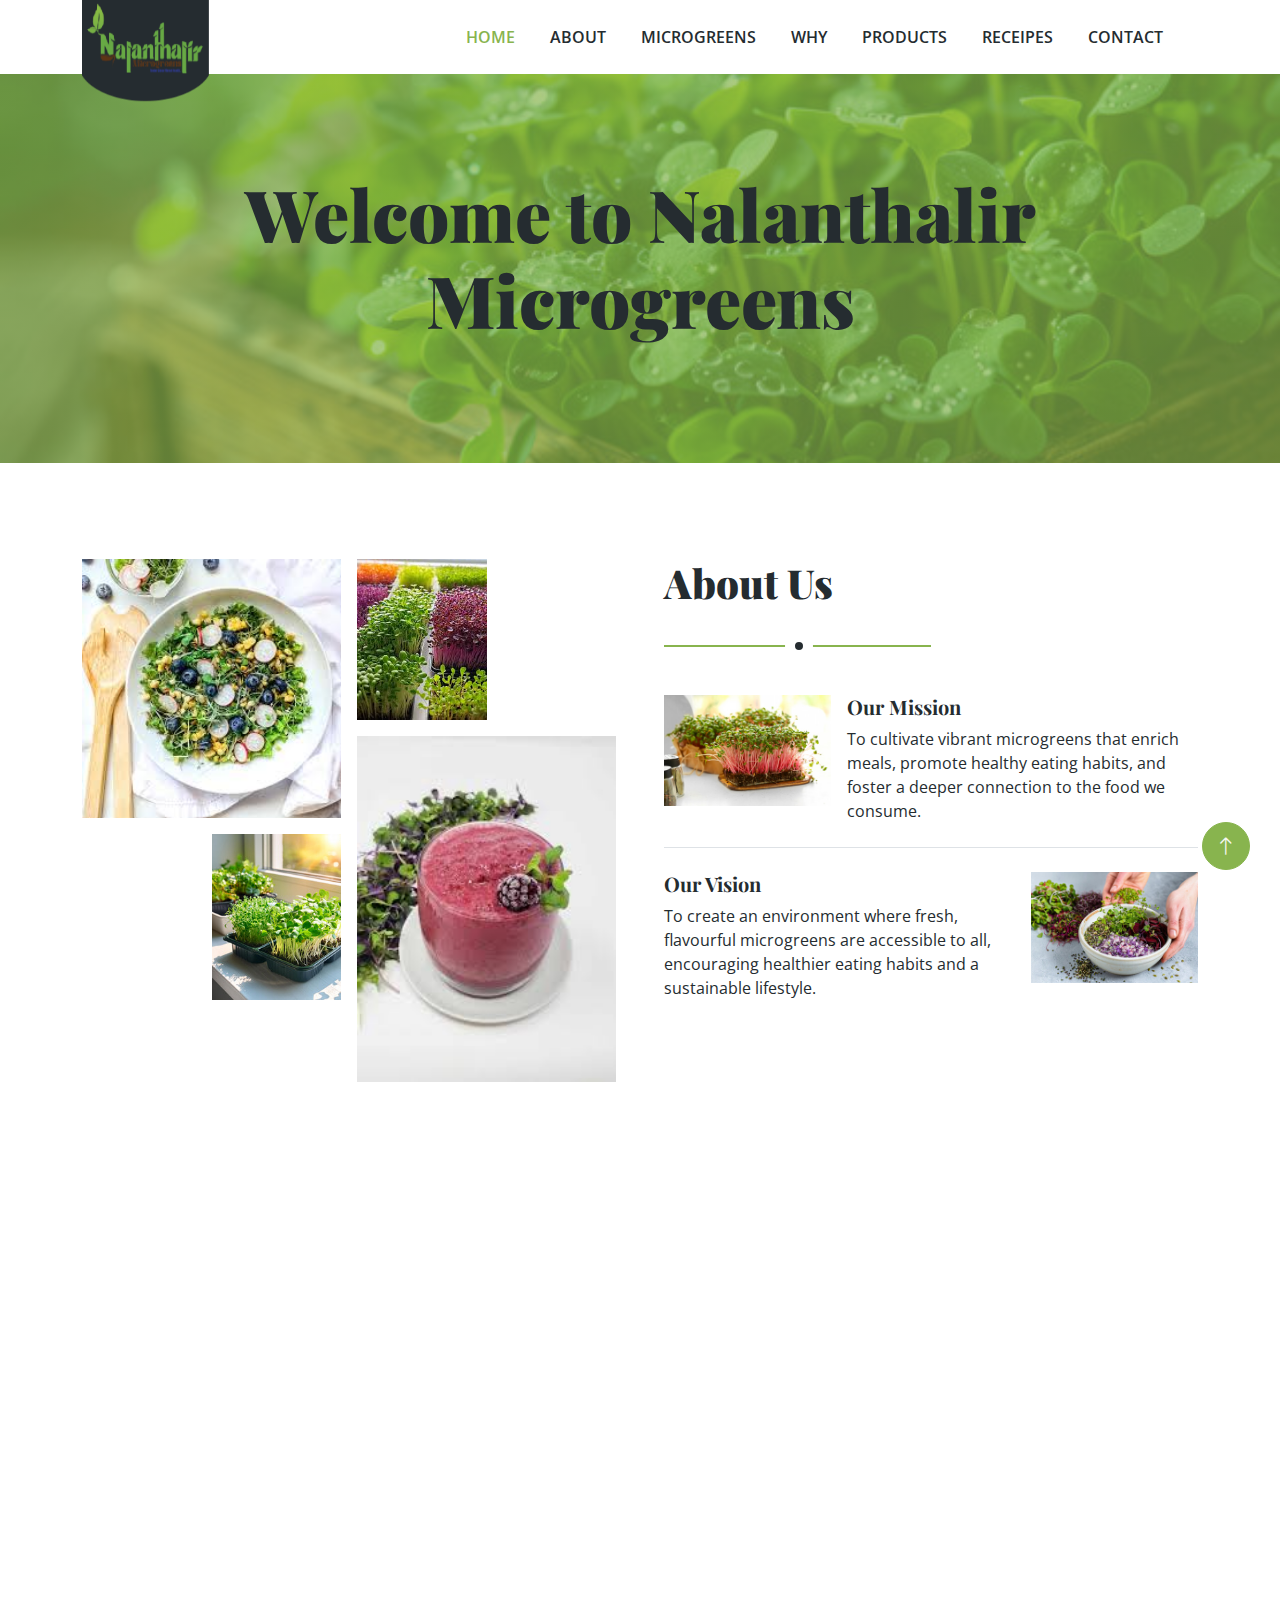
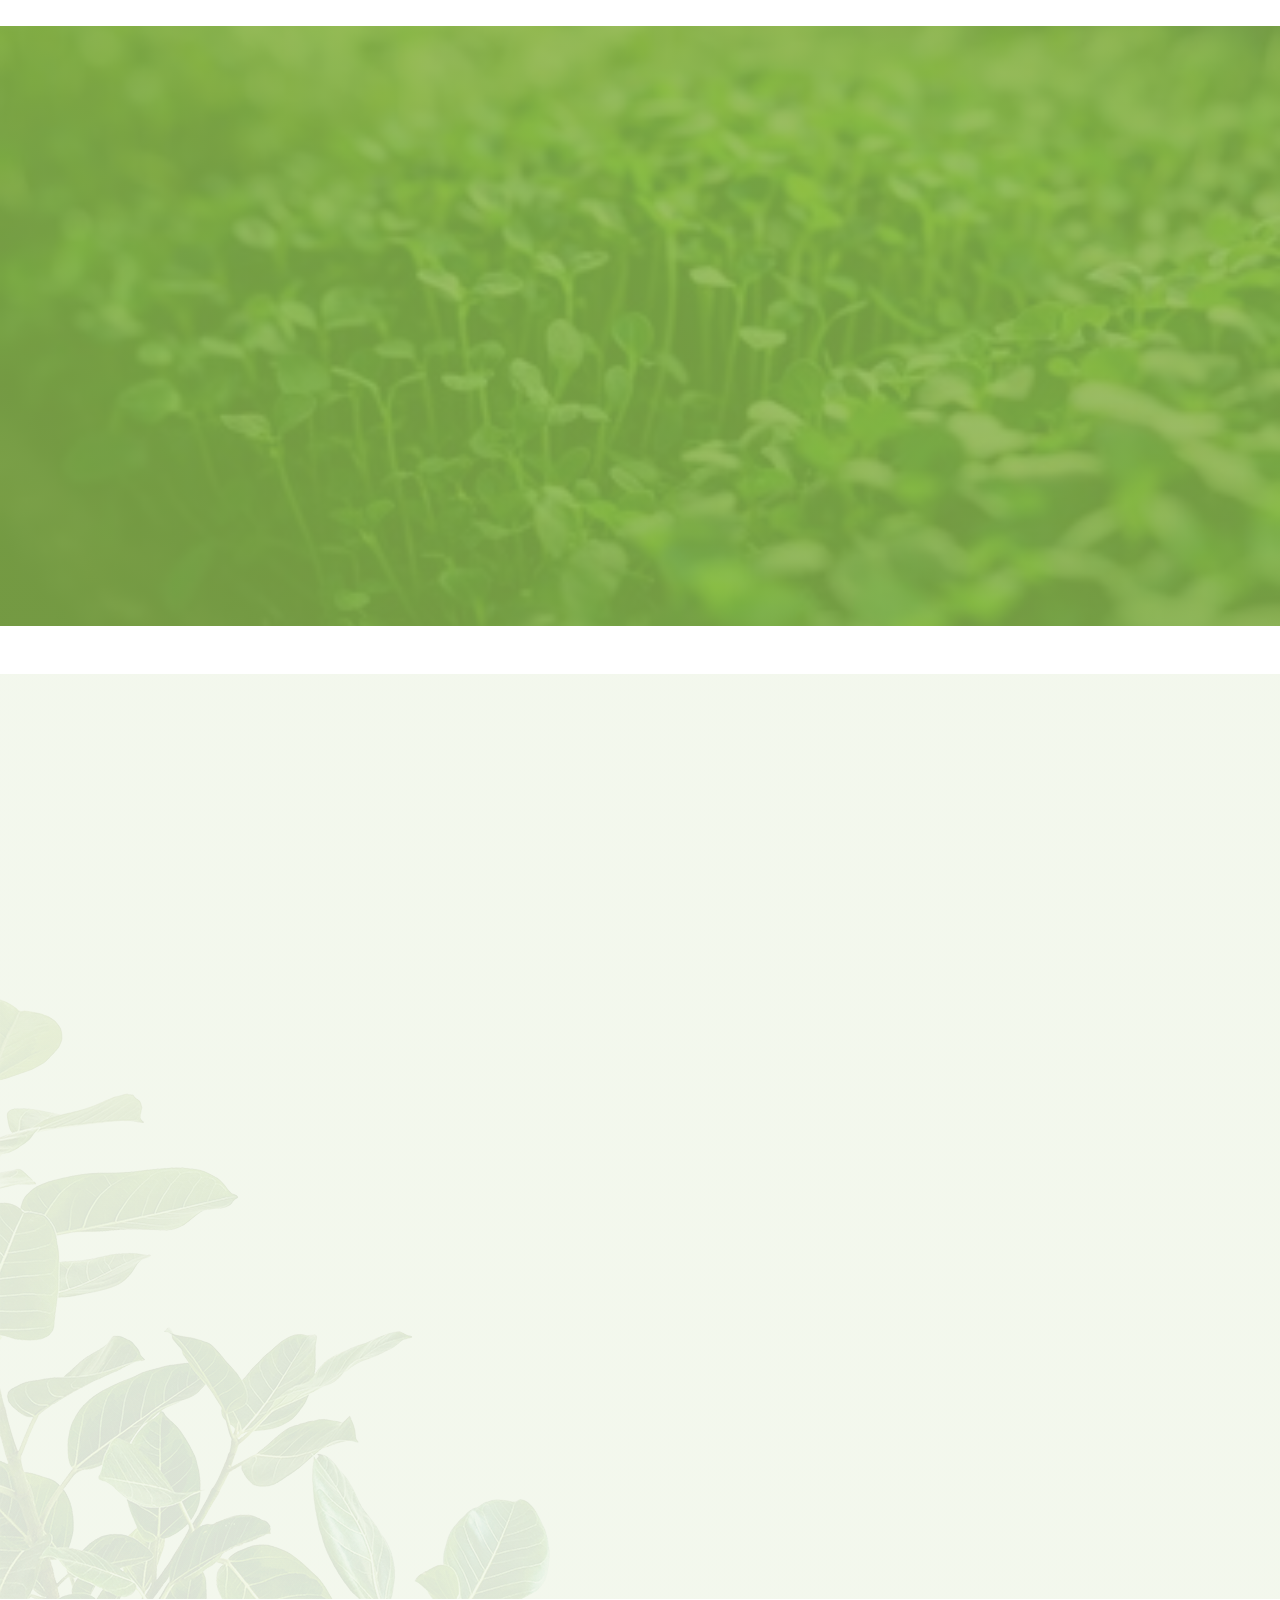
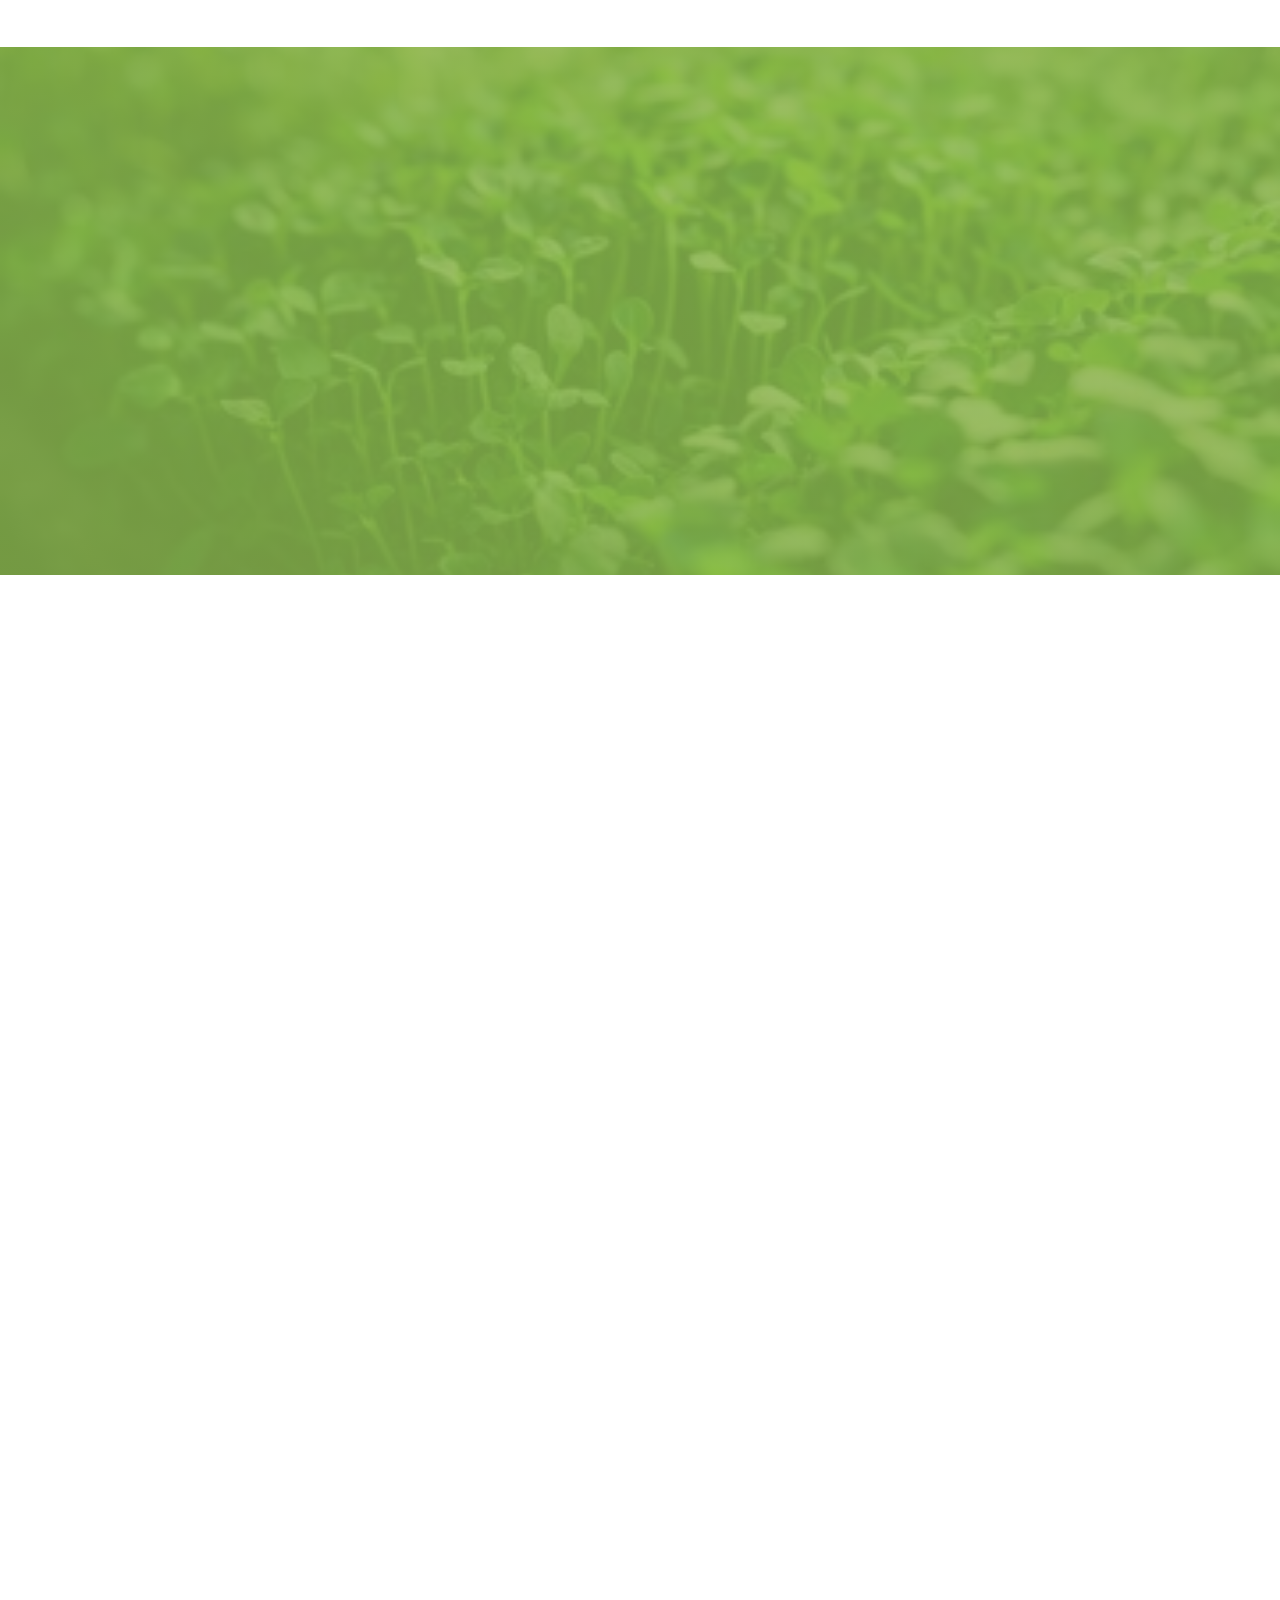
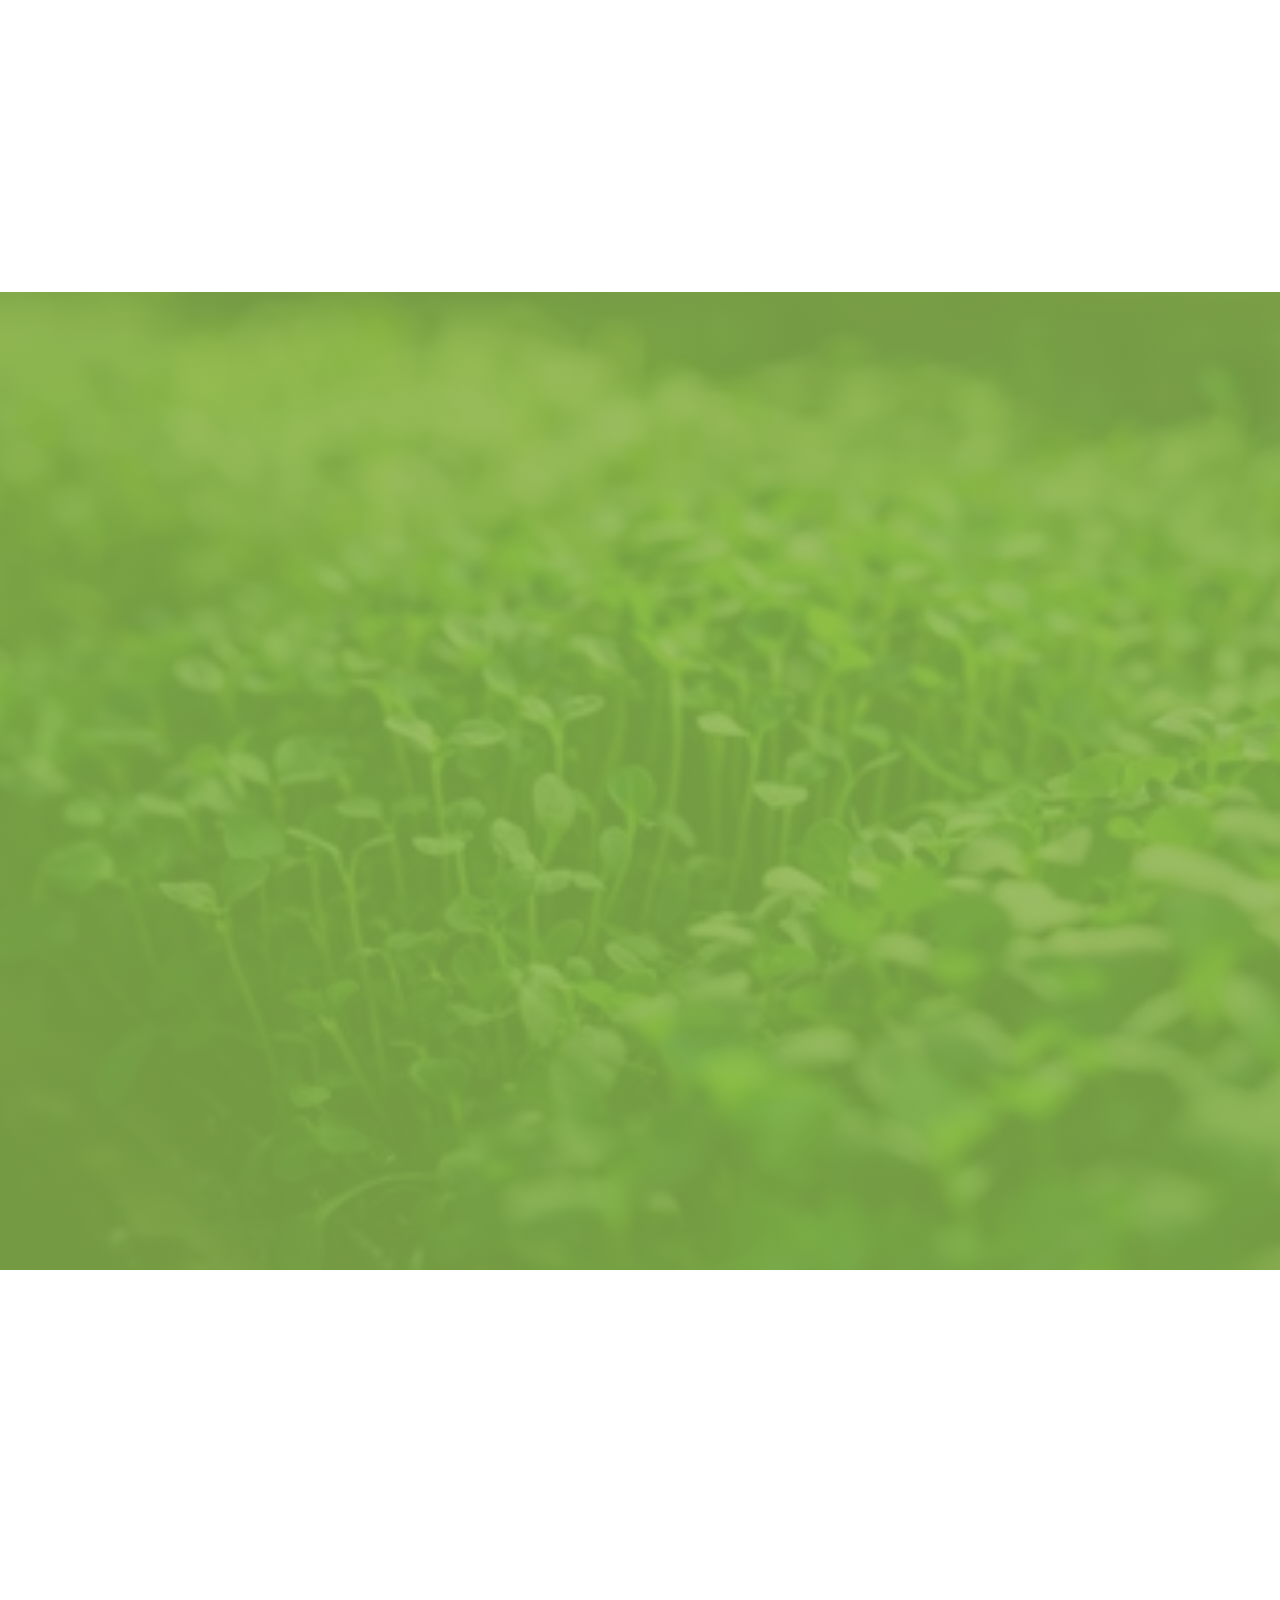
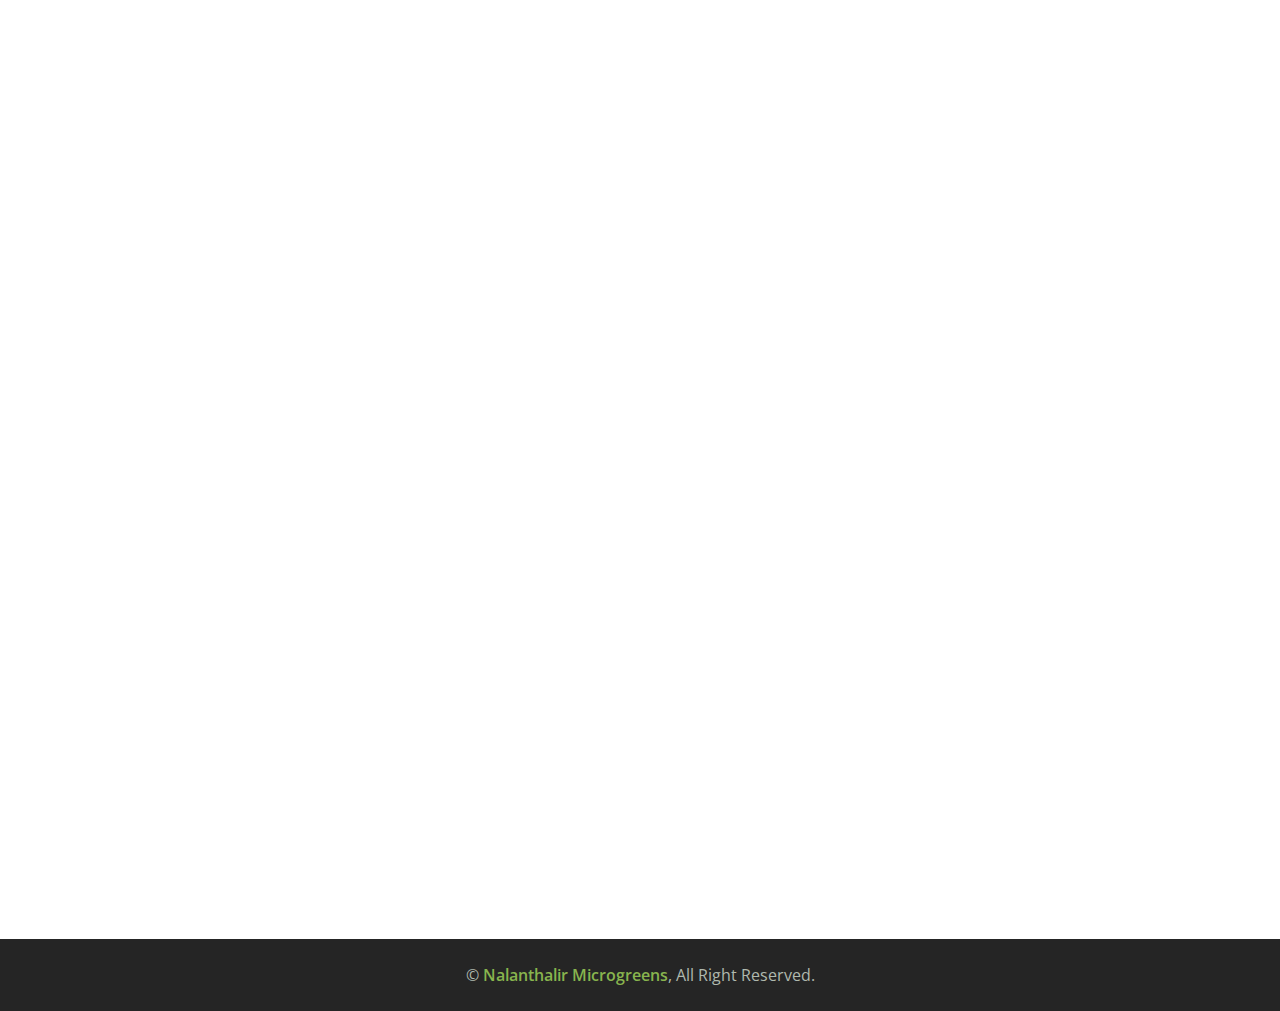
<file: index.html>
<!DOCTYPE html>
<html lang="en">

<head>
    <meta charset="utf-8">
    <title>Nalanthalir Microgreens</title>
    <meta content="width=device-width, initial-scale=1.0" name="viewport">
    <meta content="" name="keywords">
    <meta content="" name="description">

    <!-- Favicon -->
    <link href="img/favicon.ico" rel="icon">

    <!-- Google Web Fonts -->
    <link rel="preconnect" href="https://fonts.googleapis.com">
    <link rel="preconnect" href="https://fonts.gstatic.com" crossorigin>
    <link href="https://fonts.googleapis.com/css2?family=Open+Sans:wght@400;600&family=Playfair+Display:wght@700;900&display=swap" rel="stylesheet">

    <!-- Icon Font Stylesheet -->
    <link href="https://cdnjs.cloudflare.com/ajax/libs/font-awesome/5.10.0/css/all.min.css" rel="stylesheet">
    <link href="https://cdn.jsdelivr.net/npm/bootstrap-icons@1.4.1/font/bootstrap-icons.css" rel="stylesheet">

    <!-- Libraries Stylesheet -->
    <link href="lib/animate/animate.min.css" rel="stylesheet">
    <link href="lib/owlcarousel/assets/owl.carousel.min.css" rel="stylesheet">

    <!-- Customized Bootstrap Stylesheet -->
    <link href="css/bootstrap.min.css" rel="stylesheet">

    <!-- Template Stylesheet -->
    <link href="css/style.css" rel="stylesheet">
</head>

<body>
    <!-- Spinner Start -->
    <div id="spinner" class="show bg-white position-fixed translate-middle w-100 vh-100 top-50 start-50 d-flex align-items-center justify-content-center">
        <div class="spinner-border text-primary" role="status" style="width: 3rem; height: 3rem;"></div>
    </div>
    <!-- Spinner End -->

    
    <!-- Navbar Start -->
    <div class="container-fluid bg-white sticky-top">
        <div class="container">
            <nav class="navbar navbar-expand-lg bg-white navbar-light py-2 py-lg-0">
                <a href="index.html" class="navbar-brand">
                    <img class="img-fluid" src="img/logo.png" alt="Logo">
                </a>
                <button type="button" class="navbar-toggler ms-auto me-0" data-bs-toggle="collapse" data-bs-target="#navbarCollapse">
                    <span class="navbar-toggler-icon"></span>
                </button>
                <div class="collapse navbar-collapse" id="navbarCollapse">
                    <div class="navbar-nav ms-auto">
                        <a href="index.html" class="nav-item nav-link active">Home</a>
                        <a href="about" class="nav-item nav-link">About</a>
                        <a href="microgreen.html" class="nav-item nav-link">Microgreens</a>
			<a href="why.html" class="nav-item nav-link">Why</a>
                        <a href="product.html" class="nav-item nav-link">Products</a>
			<a href="receipe.html" class="nav-item nav-link">Receipes</a>
			<a href="contact.html" class="nav-item nav-link">Contact</a>
                    </div>
                   <!-- <div class="border-start ps-4 d-none d-lg-block">
                        <button type="button" class="btn btn-sm p-0"><i class="fa fa-search"></i></button>
                    </div>-->
                </div>
            </nav>
        </div>
    </div>
    <!-- Navbar End -->
<div class="container-fluid page-header py-5 mb-5 wow fadeIn" data-wow-delay="0.1s">
        <div class="container text-center py-5">
            <h1 class="display-2 text-dark mb-4 animated slideInDown">Welcome to Nalanthalir Microgreens</h1>
            <nav aria-label="breadcrumb animated slideInDown">
                <ol class="breadcrumb justify-content-center mb-0">
                   
                </ol>
            </nav>
        </div>
    </div>

    <!-- Carousel Start 
    <div class="container-fluid px-0 mb-5">
        <div id="header-carousel" class="carousel slide carousel-fade" data-bs-ride="carousel">
            <div class="carousel-inner">
                <div class="carousel-item active">
                    <img class="w-100" src="img/micorgreen_background.jpg" alt="Image">
                    <div class="carousel-caption">
                        <div class="container">
                            <div class="row justify-content-center">
                                <div class="col-lg-7 text-center">
                                    <p class="fs-4 text-white animated zoomIn">Welcome to                                     
<h1 class="display-1 text-dark mb-4 animated zoomIn">Nalanthalir Microgreens</h1>
                                    <a href="" class="btn btn-light rounded-pill py-3 px-5 animated zoomIn">Explore More</a>
                                </div>
                            </div>
                        </div>
                    </div>
                </div>
                <div class="carousel-item">
                    <img class="w-100" src="img/micorgreen_background1.jpg" alt="Image">
                    <div class="carousel-caption">
                        <div class="container">
                            <div class="row justify-content-center">
                                <div class="col-lg-7 text-center">
                                    <p class="fs-4 text-white animated zoomIn">Welcome to <!--<strong class="text-dark">TEA House</strong></p>
                                    <h1 class="display-1 text-dark mb-4 animated zoomIn">Nalanthalir Microgreens</h1>
                                    <a href="" class="btn btn-light rounded-pill py-3 px-5 animated zoomIn">Explore More</a>
                                </div>
                            </div>
                        </div>
                    </div>
                </div>
            </div>
            <button class="carousel-control-prev" type="button" data-bs-target="#header-carousel"
                data-bs-slide="prev">
                <span class="carousel-control-prev-icon" aria-hidden="true"></span>
                <span class="visually-hidden">Previous</span>
            </button>
            <button class="carousel-control-next" type="button" data-bs-target="#header-carousel"
                data-bs-slide="next">
                <span class="carousel-control-next-icon" aria-hidden="true"></span>
                <span class="visually-hidden">Next</span>
            </button>
        </div>
    </div>-->
    <!-- Carousel End -->


    <!-- About Start -->
    <div class="container-xxl py-5">
        <div class="container">
            <div class="row g-5">
                <div class="col-lg-6">
                    <div class="row g-3">
                        <div class="col-6 text-end">
                            <img class="img-fluid bg-white w-100 mb-3 wow fadeIn" data-wow-delay="0.1s" src="img/micorgreen_background5.jpg" alt="">
                            <img class="img-fluid bg-white w-50 wow fadeIn" data-wow-delay="0.2s" src="img/micorgreen_background7.jpg" alt="">
                        </div>
                        <div class="col-6">
                            <img class="img-fluid bg-white w-50 mb-3 wow fadeIn" data-wow-delay="0.3s" src="img/micorgreen_background4.jpg" alt="">
                            <img class="img-fluid bg-white w-100 wow fadeIn" data-wow-delay="0.4s" src="img/micorgreen_background6.jpg" alt="">
                        </div>
                    </div>
                </div>
                <div class="col-lg-6 wow fadeIn" data-wow-delay="0.5s">
                    <div class="section-title">

                        <h1 class="display-6">About Us</h1>
                    </div>
                    <div class="row g-3 mb-4">
                        <div class="col-sm-4">
                            <img class="img-fluid bg-white w-100" src="img/mission_image.jpg" alt="">
                        </div>
                        <div class="col-sm-8">
                            <h5>Our Mission</h5>
                            <p class="mb-0">To cultivate vibrant microgreens that enrich meals, promote healthy eating habits, and foster a deeper connection to the food we consume.</p>
                        </div>
                    </div>
                    <div class="border-top mb-4"></div>
                    <div class="row g-3">
                        <div class="col-sm-8">
                            <h5>Our Vision</h5>
                            <p class="mb-0">To create an environment where fresh, flavourful microgreens are accessible to all, encouraging healthier eating habits and a sustainable lifestyle.</p>
                        </div>
                        <div class="col-sm-4">
                            <img class="img-fluid bg-white w-100" src="img/vision_image.jpg" alt="">
                        </div>
                    </div>
                </div>
            </div>
        </div>
    </div>
    <!-- About End -->


<!-- Article Start -->
    <div class="container-xxl py-5">
        <div class="container">
            <div class="row g-5">
                <div class="col-lg-5 wow fadeIn" data-wow-delay="0.1s">
                    <img class="img-fluid" style="position: relative;height: 100%; width:100%;" src="img/benefits.jpg" alt="">

                </div>
                <div class="col-lg-6 wow fadeIn" data-wow-delay="0.5s">
                    <div class="section-title">
                       <h1 class=" fst-italic display-6">Microgreens</h1>

                    </div>
                    <p class="mb-4">Microgreens are miniature versions of vegetables and herbs, picked at an early growth stage.</p>
                    <p class="mb-4">They're known for thier intense flavours and powerful nutritional punch, often containing higher concentration of vitamins, minerals and antioxidants than thier mature counterparts.</p>
                    <p class="mb-4">It is typically harvested within 7 to 21 days after germination.</p>
                   <!-- <a href="" class="btn btn-primary rounded-pill py-3 px-5">Read More</a>-->
                </div>
            </div>
        </div>
    </div>
    <!-- Article End -->
 <!-- Video Start -->
    <div class="container-fluid video my-5">
        <div class="container">
            <div class="row g-0">
                <div class="col-lg-16 py-5 wow fadeIn" data-wow-delay="0.1s">
                    <div class="py-5">
                        <h1 class="display-6 mb-4">Benefits of <span class="text-white">Microgreens</span></h1>
			<br>
                        <div class="row g-4 mb-5">
                            <div class="col-sm-6">
                                <div class="d-flex align-items-center">
                                    <div class="flex-shrink-0 btn-lg-square bg-white text-primary rounded-circle me-3">
                                        <i class="fa fa-check"></i>
                                    </div>
                                    <span class="text-dark">Rich in essential nutrientsand chlorophyll</span>
                                </div>
                            </div>
                            <div class="col-sm-6">
                                <div class="d-flex align-items-center">
                                    <div class="flex-shrink-0 btn-lg-square bg-white text-primary rounded-circle me-3">
                                        <i class="fa fa-check"></i>
                                    </div>
                                    <span class="text-dark">Natural flavour enhancer</span>
                                </div>
                            </div>
                            <div class="col-sm-6">
                                <div class="d-flex align-items-center">
                                    <div class="flex-shrink-0 btn-lg-square bg-white text-primary rounded-circle me-3">
                                        <i class="fa fa-check"></i>
                                    </div>
                                    <span class="text-dark">Good for brain health</span>
                                </div>
                            </div>
                            <div class="col-sm-6">
                                <div class="d-flex align-items-center">
                                    <div class="flex-shrink-0 btn-lg-square bg-white text-primary rounded-circle me-3">
                                        <i class="fa fa-check"></i>
                                    </div>
                                    <span class="text-dark">Provide significant antioxidant benefits</span>
                                </div>
                            </div>
			    <div class="col-sm-6">
                                <div class="d-flex align-items-center">
                                    <div class="flex-shrink-0 btn-lg-square bg-white text-primary rounded-circle me-3">
                                        <i class="fa fa-check"></i>
                                    </div>
                                    <span class="text-dark">Helps regulate glucose levels</span>
                                </div>
                            </div>
			<div class="col-sm-6">
                                <div class="d-flex align-items-center">
                                    <div class="flex-shrink-0 btn-lg-square bg-white text-primary rounded-circle me-3">
                                        <i class="fa fa-check"></i>
                                    </div>
                                    <span class="text-dark">Promotes digestive health</span>
                                </div>
                            </div>

			<div class="col-sm-6">
                                <div class="d-flex align-items-center">
                                    <div class="flex-shrink-0 btn-lg-square bg-white text-primary rounded-circle me-3">
                                        <i class="fa fa-check"></i>
                                    </div>
                                    <span class="text-dark">Strengthens heart vitality</span>
                                </div>
                            </div>

			<div class="col-sm-6">
                                <div class="d-flex align-items-center">
                                    <div class="flex-shrink-0 btn-lg-square bg-white text-primary rounded-circle me-3">
                                        <i class="fa fa-check"></i>
                                    </div>
                                    <span class="text-dark">Promotes immune system strength</span>
                                </div>
                            </div>

			
                        </div>
                        <!--<a class="btn btn-light rounded-pill py-3 px-5" href="">Explore More</a>-->
                    </div>
                </div>
               <!-- <div class="col-lg-6 wow fadeIn" data-wow-delay="0.5s">
                    <div class="h-100 d-flex align-items-center justify-content-center" style="min-height: 300px;">
                        <button type="button" class="btn-play" data-bs-toggle="modal"
                            data-src="https://www.youtube.com/embed/DWRcNpR6Kdc" data-bs-target="#videoModal">
                            <span></span>
                        </button>
                    </div>
                </div>-->
            </div>
        </div>
    </div>
    <!-- Video End -->



       <!-- Products Start -->
       <div class="container-fluid product py-5 my-5">
        <div class="container py-5">
            <div class="section-title text-center mx-auto wow fadeInUp" data-wow-delay="0.1s" style="max-width: 500px;">
                <p class="fs-5 fw-medium fst-italic text-primary">Our Products</p>
                <h1 class="display-6">Freshness You Can Taste, Health You Can Feel!</h1>
            </div>
            <div class="owl-carousel product-carousel wow fadeInUp" data-wow-delay="0.5s">
                <a  class="d-block product-item rounded">
                    <img src="img/Beetroot_image.jpg" alt="">
                    <div class="bg-white shadow-sm text-center p-4 position-relative mt-n5 mx-4">
                        <h4 class="text-primary">Beetroot</h4>
                        <span class="text-body">Beetroot microgreens supports heart health by helping to lower blood pressure and improve circulation due to their high levels of nitrates</span>
                    </div>
                </a>
                <a  class="d-block product-item rounded">
                    <img src="img/radish_pink_microgreen.jpg" alt="">
                    <div class="bg-white shadow-sm text-center p-4 position-relative mt-n5 mx-4">
                        <h4 class="text-primary">Radish Pink</h4>
                        <span class="text-body">Radish microgreens are a good source of dietary fiber, which can promote digestive health and regularity</span>
			<br><br>
                    </div>
                </a>
                <a  class="d-block product-item rounded">
                    <img src="img/radish_white_microgreen.jpg" alt="">
                    <div class="bg-white shadow-sm text-center p-4 position-relative mt-n5 mx-4">
                        <h4 class="text-primary">Radish White</h4>
                        <span class="text-body">Radish white microgreens contain compounds that may assist the body in detoxifying, supporting liver function and overall health</span>			<br><br>
                    </div>
                </a>
                <a  class="d-block product-item rounded">
                    <img src="img/carrot_microgreen.jpg" alt="">
                    <div class="bg-white shadow-sm text-center p-4 position-relative mt-n5 mx-4">
                        <h4 class="text-primary">Carrot</h4>
                        <span class="text-body">The high beta-carotene content is beneficial for eye health, potentially reducing the risk of age-related macular degeneration and improving vision</span>
                    </div>
                </a>

		 <a  class="d-block product-item rounded">
                    <img src="img/Peashoots_Microgreen.jpg" alt="">
                    <div class="bg-white shadow-sm text-center p-4 position-relative mt-n5 mx-4">
                        <h4 class="text-primary">Pea shoots</h4>
                        <span class="text-body">Pea shoots microgreens are rich in antioxidants, which help neutralize free radicals in the body, reducing oxidative stress and the risk of chronic diseases</span>
                    </div>
                </a>
		 <a  class="d-block product-item rounded">
                    <img src="img/Fenugreek_Microgreen.jpg" alt="" style="width:100%">
                    <div class="bg-white shadow-sm text-center p-4 position-relative mt-n5 mx-4">
                        <h4 class="text-primary">Fenugreek</h4>
                        <span class="text-body">Fenugreek is known for its high fiber content, which can support digestive health and promote regular bowel movements</span>			<br><br>
                    </div>
                </a>
		<a  class="d-block product-item rounded">
                    <img src="img/amaranthus_red.jpg" alt="">
                    <div class="bg-white shadow-sm text-center p-4 position-relative mt-n5 mx-4">
                        <h4 class="text-primary">Amaranthus Red</h4>
                        <span class="text-body">The antioxidants and fiber in these microgreens may help lower cholesterol levels and support cardiovascular health</span>			<br><br>
                    </div>
                </a>
		<a  class="d-block product-item rounded">
                    <img src="img/wheatgrass.jpg" alt="">
                    <div class="bg-white shadow-sm text-center p-4 position-relative mt-n5 mx-4">
                        <h4 class="text-primary">Wheat Grass</h4>
                        <span class="text-body">Wheatgrass is loaded with antioxidants, which help combat oxidative stress and may reduce the risk of chronic diseases</span><br><br>
                    </div>
                </a>
		<a  class="d-block product-item rounded">
                    <img src="img/oatgrass.jpg" alt="">
                    <div class="bg-white shadow-sm text-center p-4 position-relative mt-n5 mx-4">
                        <h4 class="text-primary">Oat Grass</h4>
                        <span class="text-body">Oat grass is a good source of dietary fiber, which promotes healthy digestion and regular bowel movements</span>
<br><br>
                    </div>
                </a>
		<a  class="d-block product-item rounded">
                    <img src="img/Spinach_Microgreen.jpg" alt="">
                    <div class="bg-white shadow-sm text-center p-4 position-relative mt-n5 mx-4">
                        <h4 class="text-primary">Spinach</h4>
                        <span class="text-body">The high levels of lutein and zeaxanthin in spinach microgreens can contribute to better eye health by helping to protect against age-related macular degeneration</span>
                    </div>
                </a>
		<a  class="d-block product-item rounded">
                    <img src="img/Corn_Microgreen.jpg" alt="">
                    <div class="bg-white shadow-sm text-center p-4 position-relative mt-n5 mx-4">
                        <h4 class="text-primary">Corn</h4>
                        <span class="text-body">Corn microgreens may support heart health due to their fiber content, which can help lower cholesterol levels and improve overall cardiovascular health</span>
                    </div>
                </a>
		<a  class="d-block product-item rounded">
                    <img src="img/GreenGram_Microgreen.jpg" alt="">
                    <div class="bg-white shadow-sm text-center p-4 position-relative mt-n5 mx-4">
                        <h4 class="text-primary">Mung Bean</h4>
                        <span class="text-body">The vitamins and antioxidants in mung bean microgreens can help strengthen the immune system, enhancing the body’s ability to fight off infections</span>
                    </div>
                </a>
		<a  class="d-block product-item rounded">
                    <img src="img/redcabbage.jpg" alt="">
                    <div class="bg-white shadow-sm text-center p-4 position-relative mt-n5 mx-4">
                        <h4 class="text-primary">Red Cabbage</h4>
                        <span class="text-body">The high vitamin C content in red cabbage microgreens can help boost the immune system, enhancing the body’s ability to fight infections</span>
                    </div>
                </a>
		<a  class="d-block product-item rounded">
                    <img src="img/sesame.jpg" alt="">
                    <div class="bg-white shadow-sm text-center p-4 position-relative mt-n5 mx-4">
                        <h4 class="text-primary">Sesame</h4>
                        <span class="text-body">Sesame microgreens contain antioxidants, including sesamin and sesamolins, which help combat oxidative stress and may reduce the risk of chronic diseases</span>
                    </div>
                </a>
		<a  class="d-block product-item rounded">
                    <img src="img/kale.jpg" alt="">
                    <div class="bg-white shadow-sm text-center p-4 position-relative mt-n5 mx-4">
                        <h4 class="text-primary">Kale (Leaf Cabbage)</h4>
                        <span class="text-body">Kale microgreens contain lutein and zeaxanthin, carotenoids that are beneficial for eye health and may help protect against age-related macular degeneration</span>
                    </div>
                </a>
		<a  class="d-block product-item rounded">
                    <img src="img/flax.jpg" alt="">
                    <div class="bg-white shadow-sm text-center p-4 position-relative mt-n5 mx-4">
                        <h4 class="text-primary">Flax</h4>
                        <span class="text-body">Flax microgreens are a great plant-based source of alpha-linolenic acid (ALA), an essential omega-3 fatty acid that supports heart health and reduces inflammation</span>
                    </div>
                </a>
		<a  class="d-block product-item rounded">
                    <img src="img/clover_microgreen.jpg" alt="">
                    <div class="bg-white shadow-sm text-center p-4 position-relative mt-n5 mx-4">
                        <h4 class="text-primary">Clover</h4>
                        <span class="text-body">The vitamins and antioxidants in clover microgreens can help enhance the immune system, supporting the body’s ability to fight off infections</span>
                    </div>
                </a>

		<a  class="d-block product-item rounded">
                    <img src="img/Basil_Microgreen.jpg" alt="">
                    <div class="bg-white shadow-sm text-center p-4 position-relative mt-n5 mx-4">
                        <h4 class="text-primary">Basil</h4>
                        <span class="text-body">The vitamins and antioxidants in basil microgreens can help strengthen the immune system, enhancing the body’s ability to fend off infections</span>
                    </div>
                </a>
		<a  class="d-block product-item rounded">
                    <img src="img/sunflower_microgreen.jpg" alt="">
                    <div class="bg-white shadow-sm text-center p-4 position-relative mt-n5 mx-4">
                        <h4 class="text-primary">Sunflower</h4>
                        <span class="text-body">Sunflower microgreens are rich in antioxidants, including vitamin E, which helps protect cells from oxidative stress and may reduce the risk of chronic diseases</span>
                    </div>
                </a>
		<a  class="d-block product-item rounded">
                    <img src="img/PearlMillet_Microgreen.jpg" alt="">
                    <div class="bg-white shadow-sm text-center p-4 position-relative mt-n5 mx-4">
                        <h4 class="text-primary">Pearl Millet(Kambu)</h4>
                        <span class="text-body">Pearl millet microgreens are a good source of dietary fiber, which aids in digestion and helps maintain gut health</span><br><br>
                    </div>
                </a>
		<a  class="d-block product-item rounded">
                    <img src="img/FingerMillet_Microgreen.jpg" alt="">
                    <div class="bg-white shadow-sm text-center p-4 position-relative mt-n5 mx-4">
                        <h4 class="text-primary">Finger Millet (Ragi)</h4>
                        <span class="text-body"> Finger millet is particularly known for its high calcium content, making its microgreens beneficial for bone health and helping to prevent osteoporosis</span>
                    </div>
                </a>
		<a  class="d-block product-item rounded">
                    <img src="img/alfalfa.jpg" alt="">
                    <div class="bg-white shadow-sm text-center p-4 position-relative mt-n5 mx-4">
                        <h4 class="text-primary">Alfalfa</h4>
                        <span class="text-body">Alfalfa microgreens contain a variety of antioxidants that help protect cells from oxidative damage and may reduce the risk of chronic diseases</span>
                    </div>
                </a>
		<a  class="d-block product-item rounded">
                    <img src="img/Chickpea_Microgreen.jpg" alt="">
                    <div class="bg-white shadow-sm text-center p-4 position-relative mt-n5 mx-4">
                        <h4 class="text-primary">Chickpea</h4>
                        <span class="text-body">Chickpeas microgreens (rich in protein content) provide a plant-based protein source, making them an excellent addition to vegetarian and vegan diets</span>
                    </div>
                </a>
		<a  class="d-block product-item rounded">
                    <img src="img/BlackGram_MIcrogreen.jpg" alt="">
                    <div class="bg-white shadow-sm text-center p-4 position-relative mt-n5 mx-4">
                        <h4 class="text-primary">Black Gram</h4>
                        <span class="text-body">The fiber and healthy fats in black gram microgreens may help lower cholesterol levels and support cardiovascular health</span><br><br>
                    </div>
                </a>
		<a  class="d-block product-item rounded">
                    <img src="img/HorseGram_Microgreen.jpg" alt="">
                    <div class="bg-white shadow-sm text-center p-4 position-relative mt-n5 mx-4">
                        <h4 class="text-primary">Horse Gram</h4>
                        <span class="text-body">The high protein and fiber content in horse gram microgreens can promote a feeling of fullness, aiding in weight management</span><br><br>
                    </div>
                </a>
		<a  class="d-block product-item rounded">
                    <img src="img/brocoli.jpg" alt="">
                    <div class="bg-white shadow-sm text-center p-4 position-relative mt-n5 mx-4">
                        <h4 class="text-primary">Broccoli</h4>
                        <span class="text-body">The fiber and antioxidants found in broccoli microgreens can help lower cholesterol levels and support overall cardiovascular health</span>
                    </div>
                </a>
		<a  class="d-block product-item rounded">
                    <img src="img/Coriander_Microgreen.jpg" alt="">
                    <div class="bg-white shadow-sm text-center p-4 position-relative mt-n5 mx-4">
                        <h4 class="text-primary">Coriander</h4>
                        <span class="text-body">The healthy fats and antioxidants in coriander microgreens can contribute to better cardiovascular health by potentially lowering cholesterol levels</span>
                    </div>
                </a>
		<a  class="d-block product-item rounded">
                    <img src="img/Mustard_Microgreen.jpg" alt="">
                    <div class="bg-white shadow-sm text-center p-4 position-relative mt-n5 mx-4">
                        <h4 class="text-primary">Mustard</h4>
                        <span class="text-body">Mustard microgreens contain compounds that may help reduce inflammation in the body, making them beneficial for overall health</span><br><br>
                    </div>
                </a>
		<a  class="d-block product-item rounded">
                    <img src="img/onion.jpg" alt="">
                    <div class="bg-white shadow-sm text-center p-4 position-relative mt-n5 mx-4">
                        <h4 class="text-primary">Onion</h4>
                        <span class="text-body">Onion microgreens are loaded with antioxidants, including quercetin, which can help combat oxidative stress and reduce the risk of chronic diseases</span>
                    </div>
                </a>
		<a  class="d-block product-item rounded">
                    <img src="img/foxtail.jpg" alt="">
                    <div class="bg-white shadow-sm text-center p-4 position-relative mt-n5 mx-4">
                        <h4 class="text-primary">Foxtail Millet</h4>
                        <span class="text-body">Foxtail microgreens are high in dietary fiber, which aids digestion, promotes gut health, and helps regulate blood sugar levels</span><br><br>
                    </div>
                </a>
		<a  class="d-block product-item rounded">
                    <img src="img/barnyard.jpg" alt="">
                    <div class="bg-white shadow-sm text-center p-4 position-relative mt-n5 mx-4">
                        <h4 class="text-primary">Barnyard Millet</h4>
                        <span class="text-body">Barnyard millet is naturally gluten-free, making these microgreens an excellent option for individuals with gluten sensitivities or celiac disease</span>
                    </div>
                </a>

            </div>
        </div>
    </div>

    <!-- Products End -->


    

    <!-- Video Start -->
    <div class="container-fluid video my-5">
        <div class="container">
            <div class="row g-0">
                <div class="col-lg-16 py-5 wow fadeIn" data-wow-delay="0.1s">
                    <div class="py-5">
                        <h1 class="display-6 mb-4">What makes <span class="text-white">our microgreens special</span></h1>
			<br>
                        <div class="row g-4 mb-5">
                            <div class="col-sm-6">
                                <div class="d-flex align-items-center">
                                    <div class="flex-shrink-0 btn-lg-square bg-white text-primary rounded-circle me-3">
                                        <i class="fa fa-check"></i>
                                    </div>
                                    <span class="text-dark">Enthusiasm for cultivating highly nutritious crops</span>
                                </div>
                            </div>
                            <div class="col-sm-6">
                                <div class="d-flex align-items-center">
                                    <div class="flex-shrink-0 btn-lg-square bg-white text-primary rounded-circle me-3">
                                        <i class="fa fa-check"></i>
                                    </div>
                                    <span class="text-dark">Cultivated in hygienic trays using non-GMO seeds and nurtured by sunlight</span>
                                </div>
                            </div>
                            <div class="col-sm-6">
                                <div class="d-flex align-items-center">
                                    <div class="flex-shrink-0 btn-lg-square bg-white text-primary rounded-circle me-3">
                                        <i class="fa fa-check"></i>
                                    </div>
                                    <span class="text-dark">Grown locally, harvested at peak freshness and delivered the same day</span>
                                </div>
                            </div>
                            <div class="col-sm-6">
                                <div class="d-flex align-items-center">
                                    <div class="flex-shrink-0 btn-lg-square bg-white text-primary rounded-circle me-3">
                                        <i class="fa fa-check"></i>
                                    </div>
                                    <span class="text-dark">Deep familiarity with the individual flavour nuances of various microgreens</span>
                                </div>
                            </div>
			    <div class="col-sm-6">
                                <div class="d-flex align-items-center">
                                    <div class="flex-shrink-0 btn-lg-square bg-white text-primary rounded-circle me-3">
                                        <i class="fa fa-check"></i>
                                    </div>
                                    <span class="text-dark">Free from chemicals, pesticides and preservatives - 100% orgranic</span>
                                </div>
                            </div>
			<div class="col-sm-6">
                                <div class="d-flex align-items-center">
                                    <div class="flex-shrink-0 btn-lg-square bg-white text-primary rounded-circle me-3">
                                        <i class="fa fa-check"></i>
                                    </div>
                                    <span class="text-dark">Nurtured using fresh, potable water sources</span>
                                </div>
                            </div>

                        </div>
                        <!--<a class="btn btn-light rounded-pill py-3 px-5" href="">Explore More</a>-->
                    </div>
                </div>
               <!-- <div class="col-lg-6 wow fadeIn" data-wow-delay="0.5s">
                    <div class="h-100 d-flex align-items-center justify-content-center" style="min-height: 300px;">
                        <button type="button" class="btn-play" data-bs-toggle="modal"
                            data-src="https://www.youtube.com/embed/DWRcNpR6Kdc" data-bs-target="#videoModal">
                            <span></span>
                        </button>
                    </div>
                </div>-->
            </div>
        </div>
    </div>
    <!-- Video End -->


    <!-- Video Modal Start -->
    <div class="modal modal-video fade" id="videoModal" tabindex="-1" aria-labelledby="exampleModalLabel" aria-hidden="true">
        <div class="modal-dialog">
            <div class="modal-content rounded-0">
                <div class="modal-header">
                    <h3 class="modal-title" id="exampleModalLabel">Youtube Video</h3>
                    <button type="button" class="btn-close" data-bs-dismiss="modal" aria-label="Close"></button>
                </div>
                <div class="modal-body">
                    <!-- 16:9 aspect ratio -->
                    <div class="ratio ratio-16x9">
                        <iframe class="embed-responsive-item" src="" id="video" allowfullscreen allowscriptaccess="always"
                            allow="autoplay"></iframe>
                    </div>
                </div>
            </div>
        </div>
    </div>
    <!-- Video Modal End -->


    <!-- Store Start -->
    <div class="container-xxl py-5">
        <div class="container">
            <div class="section-title text-center mx-auto wow fadeInUp" data-wow-delay="0.1s" style="max-width: 500px;">
                <p class="fs-5 fw-medium fst-italic text-primary">Receipes</p>
                <h1 class="display-6">Want to stay healthy? Choose microgreen flavours</h1>
            </div>
            <div class="row g-4">
                <div class="col-lg-4 col-md-6 wow fadeInUp" data-wow-delay="0.1s">
                    <div class="store-item position-relative text-center">
                        <img class="img-fluid" src="img/wheatgrass_juice.jpg" alt="">
                        <div class="p-4">
                             <h4 class="mb-3">Wheat grass juice</h4>
                            <p>Wheatgrass juice is often used in detox programs due to its ability to help cleanse the liver and flush out toxins from the body</p>
                        </div>
                        <div class="store-overlay">
                                                    </div>
                    </div>
                </div>
                <div class="col-lg-4 col-md-6 wow fadeInUp" data-wow-delay="0.3s">
                    <div class="store-item position-relative text-center">
                        <img class="img-fluid" src="img/smoothie.jpg" alt="">
                        <div class="p-4">
                           
                            <h4 class="mb-3">Microgreens Smoothie</h4>
                            <p>Microgreens such as spinach, kale, arugula, or broccoli, are packed with vitamins, minerals, and antioxidants, making them an excellent addition to smoothies.</p>
                                                   </div>
                        <div class="store-overlay">
                                                    </div>
                    </div>
                </div>
                <div class="col-lg-4 col-md-6 wow fadeInUp" data-wow-delay="0.5s">
                    <div class="store-item position-relative text-center">
                        <img class="img-fluid" src="img/sandwich.jpg" alt="">
                        <div class="p-4">
                                <h4 class="mb-3">Sandwich with microgreens</h4>
                            <p>Microgreen sandwich is a delicious and nutritious way to enjoy the fresh flavors and health benefits of microgreens</p>
                        </div>
                        <div class="store-overlay">
                                                    </div>
                    </div>
                </div>

             </div>
 <div class="row g-4">
                <div class="col-lg-4 col-md-6 wow fadeInUp" data-wow-delay="0.1s">
                    <div class="store-item position-relative text-center">
                        <img class="img-fluid" src="img/soup.jpg" alt="">
                        <div class="p-4">
                             <h4 class="mb-3">Carrot Soup with microgreens</h4>
                            <p>The natural sweetness of the carrots combined with the freshness of the microgreens makes for a delightful combination</p>
                        </div>
                        <div class="store-overlay">
                                                    </div>
                    </div>
                </div>
                <div class="col-lg-4 col-md-6 wow fadeInUp" data-wow-delay="0.3s">
                    <div class="store-item position-relative text-center">
                        <img class="img-fluid" src="img/chapathi.jpg" alt="">
                        <div class="p-4">
                           
                            <h4 class="mb-3">Chapathi with microgreens</h4>
                            <p>Incorporating microgreens not only enhances the flavor but also boosts the nutritional value of the chapathi</p>
                                                   </div>
                        <div class="store-overlay">
                                                    </div>
                    </div>
                </div>
                <div class="col-lg-4 col-md-6 wow fadeInUp" data-wow-delay="0.5s">
                    <div class="store-item position-relative text-center">
                        <img class="img-fluid" src="img/scrambled_eggs.jpg" alt="">
                        <div class="p-4">
                                <h4 class="mb-3">Scrambled egg with microgreens</h4>
                            <p>Scrambled eggs with microgreens is a quick, healthy, and versatile dish that’s perfect for breakfast or brunch</p>
                        </div>
                        <div class="store-overlay">
                                                    </div>
                    </div>
                </div>

             </div>

        </div>
    </div>
    <!-- Store End -->


    <!-- Testimonial Start -->
    <div class="container-fluid testimonial py-5 my-5">
        <div class="container py-5">
            <div class="section-title text-center  mx-auto wow fadeInUp" data-wow-delay="0.1s" style="max-width: 500px;">
                <h1 class="display-6">Who benefits and How to use it</h1>
            </div>
            <div class="owl-carousel testimonial-carousel wow fadeInUp" data-wow-delay="0.5s">
                <div class="testimonial-item p-4 p-lg-5">
			<div class="d-flex align-items-center justify-content-center">
                          <div class="text-start ms-3">
                            <h5>Who can consume</h5>

                        </div>
                    </div>
			<br/>

 				<div class="d-flex align-items-center">
                                    <div class="flex-shrink-0 btn-lg-square bg-white text-primary rounded-circle me-3">
                                        <i class="fa fa-check"></i>
                                    </div>
                                    <span class="text-dark" style="text-align:left;">Microgreens can be consumed by a variety of individuals like children, adults, 				health-consicous individuals, vegetarians and vegans, fitness enthusiasts and culinary enthusiasts.</span>
                                </div>
				<br>
				 <div class="d-flex align-items-center">
                                    <div class="flex-shrink-0 btn-lg-square bg-white text-primary rounded-circle me-3">
                                        <i class="fa fa-check"></i>
                                    </div>
                                    <span class="text-dark" style="text-align:left;">Pregnant women can consult their doctor before consuming.</span>
                                </div>
				<br>
 <div class="d-flex align-items-center">
                                    <div class="flex-shrink-0 btn-lg-square bg-white text-primary rounded-circle me-3">
                                        <i class="fa fa-check"></i>
                                    </div>
                                    <span class="text-dark" style="text-align:left;">Consult a nutritionist for personalized advice.</span>
                                </div>
                                        
                </div>
                <div class="testimonial-item p-4 p-lg-5">
<div class="d-flex align-items-center justify-content-center">
                        <div class="text-start ms-3">
                            <h5>Suggested portion size</h5>
<br>
                        </div>
                    </div>
<div class="d-flex align-items-center">
                                    <div class="flex-shrink-0 btn-lg-square bg-white text-primary rounded-circle me-3">
                                        <i class="fa fa-check"></i>
                                    </div>
                                    <span class="text-dark" style="text-align:left;">You can eat 1.5-2 tablespoons of microgreens per meal or 2 cups per day.</span>
                                </div>
				<br>

				<div class="d-flex align-items-center">
                                    <div class="flex-shrink-0 btn-lg-square bg-white text-primary rounded-circle me-3">
                                        <i class="fa fa-check"></i>
                                    </div>
                                    <span class="text-dark" style="text-align:left;">Best to eat a variety of microgreens to get a broad range of nutrients.</span>
                                </div>
				

                </div>
                <div class="testimonial-item p-4 p-lg-5" style="text-align:left;">
<div class="d-flex align-items-center justify-content-center">

                        <div class="text-start ms-3">
                            <h5>Ways to use</h5>
<br>
                                                   </div>
                    </div>

<div class="d-flex align-items-center">
                                    <div class="flex-shrink-0 btn-lg-square bg-white text-primary rounded-circle me-3">
                                        <i class="fa fa-check"></i>
                                    </div>
                                    <span class="text-dark" style="text-align:left;">Wash thoroughly just before use.</span>
                                </div>
<br>
<div class="d-flex align-items-center">
                                    <div class="flex-shrink-0 btn-lg-square bg-white text-primary rounded-circle me-3">
                                        <i class="fa fa-check"></i>
                                    </div>
                                    <span class="text-dark" style="text-align:left;">Raw consumption is usually recommended for best taste and nutritional value.</span>
                                </div>
<br>
<div class="d-flex align-items-center">
                                    <div class="flex-shrink-0 btn-lg-square bg-white text-primary rounded-circle me-3">
                                        <i class="fa fa-check"></i>
                                    </div>
                                    <span class="text-dark" style="text-align:left;">Microgreens lose their nutritional value when overcooked.</span>
                                </div>
<br>
<div class="d-flex align-items-center">
                                    <div class="flex-shrink-0 btn-lg-square bg-white text-primary rounded-circle me-3">
                                        <i class="fa fa-check"></i>
                                    </div>
                                    <span class="text-dark" style="text-align:left;">Wheatgrass and Oatgrass is suitable for consumption as a juice.</span>
                                </div>
<br>
<div class="d-flex align-items-center">
                                    <div class="flex-shrink-0 btn-lg-square bg-white text-primary rounded-circle me-3">
                                        <i class="fa fa-check"></i>
                                    </div>
                                    <span class="text-dark" style="text-align:left;">Microgreens can be used in chapathi dough, idly/dosai batter, soups, salads, wraps, sandwiches, smoothies, scrambled eggs, chutney etc!!</span>
                                </div>
                </div>
            </div>
        </div>
    </div>
    <!-- Testimonial End -->


    <!-- Contact Start -->
    <div class="container-xxl contact py-5">
        <div class="container">
            <div class="section-title text-center mx-auto wow fadeInUp" data-wow-delay="0.1s" style="max-width: 500px;">
                <p class="fs-5 fw-medium fst-italic text-primary">Contact Us</p>
                <h1 class="display-6">Contact us right now</h1>
            </div>
            <div class="row justify-content-center wow fadeInUp" data-wow-delay="0.1s">
                <div class="col-lg-8">
                    <p class="text-center mb-5">If You Have Any Query, Please Contact Us</p>
                    <div class="row g-5">
                        <div class="col-md-4 text-center wow fadeInUp" data-wow-delay="0.3s">
                            <div class="btn-square mx-auto mb-3">
                                <i class="fa fa-envelope fa-2x text-white"></i>
                            </div>
                            <p class="mb-2">nalanthalir@gmail.com</p>
                        </div>
                        <div class="col-md-4 text-center wow fadeInUp" data-wow-delay="0.4s">
                            <div class="btn-square mx-auto mb-3">
                                <i class="fa fa-phone fa-2x text-white"></i>
                            </div>
                            <p class="mb-2">99943 14937</p>
                        </div>
                        <div class="col-md-4 text-center wow fadeInUp" data-wow-delay="0.5s">
                            <div class="btn-square mx-auto mb-3">
                                <i class="fa fa-map-marker-alt fa-2x text-white"></i>
                            </div>
                            <p class="mb-2">32, VIP Central Town, Saravanampatti, Coimbatore</p>
                        </div>
			<div class="col-md-7 text-center wow fadeInUp" data-wow-delay="0.6s">
                            <div class="btn-square mx-auto mb-3">
                                <i class="fab fa-facebook-f fa-2x text-white"></i>
                            </div>
                            <p class="mb-2">Nalanthalir Microgreens</p>
                        </div>
			<div class="col-md-4 text-center wow fadeInUp" data-wow-delay="0.7s">
                            <div class="btn-square mx-auto mb-3">
                                <i class="fab fa-instagram fa-2x text-white"></i>
                            </div>
                            <p class="mb-2">nalanthalir_microgreens</p>
                        </div>

                    </div>
                </div>
            </div>
        </div>
    </div>
    <!-- Contact Start -->


    <!-- Footer Start -->
    <div class="container-fluid bg-dark footer mt-5 py-5 wow fadeIn" data-wow-delay="0.1s">
        <div class="container py-5">
            <div class="row g-5">
                <div class="col-lg-5 col-md-6">
                    <h4 class="text-primary mb-4">Our Office</h4>
                    <p class="mb-2"><i class="fa fa-map-marker-alt text-primary me-3"></i>32, VIP Central Town, Saravanampatti, Coimbatore - 641035</p>
                    <p class="mb-2"><i class="fa fa-phone-alt text-primary me-3"></i>99943 14937</p>
                    <p class="mb-2"><i class="fa fa-envelope text-primary me-3"></i>nalanthalir@gmail.com</p>
                    <div class="d-flex pt-3">
                       <a class="btn btn-square btn-primary rounded-circle me-2" href="https://www.instagram.com/nalanthalir_microgreens"><i class="fab fa-instagram"></i></a>
                        <a class="btn btn-square btn-primary rounded-circle me-2" href="https://www.facebook.com/profile.php?id=61567380380380"><i class="fab fa-facebook-f"></i></a>


                    </div>
                </div>
                <div class="col-lg-4 col-md-6">
                    <h4 class="text-primary mb-4">Quick Links</h4>
                    <a class="btn btn-link" href="about.html">About Us</a>
                    <a class="btn btn-link" href="microgreen.html">Microgreens</a>
                    <a class="btn btn-link" href="why.html">Why Us</a>
                    <a class="btn btn-link" href="product.html">Our Products</a>
                    <a class="btn btn-link" href="receipe.html">Receipes</a>
                    <a class="btn btn-link" href="contact.html">Contact Us</a>
                </div>
                <div class="col-lg-3 col-md-6">
                    <h4 class="text-primary mb-4">Business Hours</h4>
                    <p class="mb-1">Monday - Friday</p>
                    <h6 class="text-light">09:00 am - 06:00 pm</h6>
			<br>
                    <p class="mb-1">Saturday - Sunday</p>
                    <h6 class="text-light">10:00 am - 05:00 pm</h6>
                </div>

            </div>
        </div>
    </div>
    <!-- Footer End -->


    <!-- Copyright Start -->
    <div class="container-fluid copyright py-4">
        <div class="container">
            <div class="row">
                <div  style="text-align:center">
                    &copy; <a class="fw-medium" href="#">Nalanthalir Microgreens</a>, All Right Reserved.
                </div>

            </div>
        </div>
    </div>
    <!-- Copyright End -->


    <!-- Back to Top -->
    <a href="#" class="btn btn-lg btn-primary btn-lg-square rounded-circle back-to-top"><i class="bi bi-arrow-up"></i></a>


    <!-- JavaScript Libraries -->
    <script src="https://ajax.googleapis.com/ajax/libs/jquery/3.6.1/jquery.min.js"></script>
    <script src="https://cdn.jsdelivr.net/npm/bootstrap@5.0.0/dist/js/bootstrap.bundle.min.js"></script>
    <script src="lib/wow/wow.min.js"></script>
    <script src="lib/easing/easing.min.js"></script>
    <script src="lib/waypoints/waypoints.min.js"></script>
    <script src="lib/owlcarousel/owl.carousel.min.js"></script>

    <!-- Template Javascript -->
    <script src="js/main.js"></script>
</body>

</html>
</file>
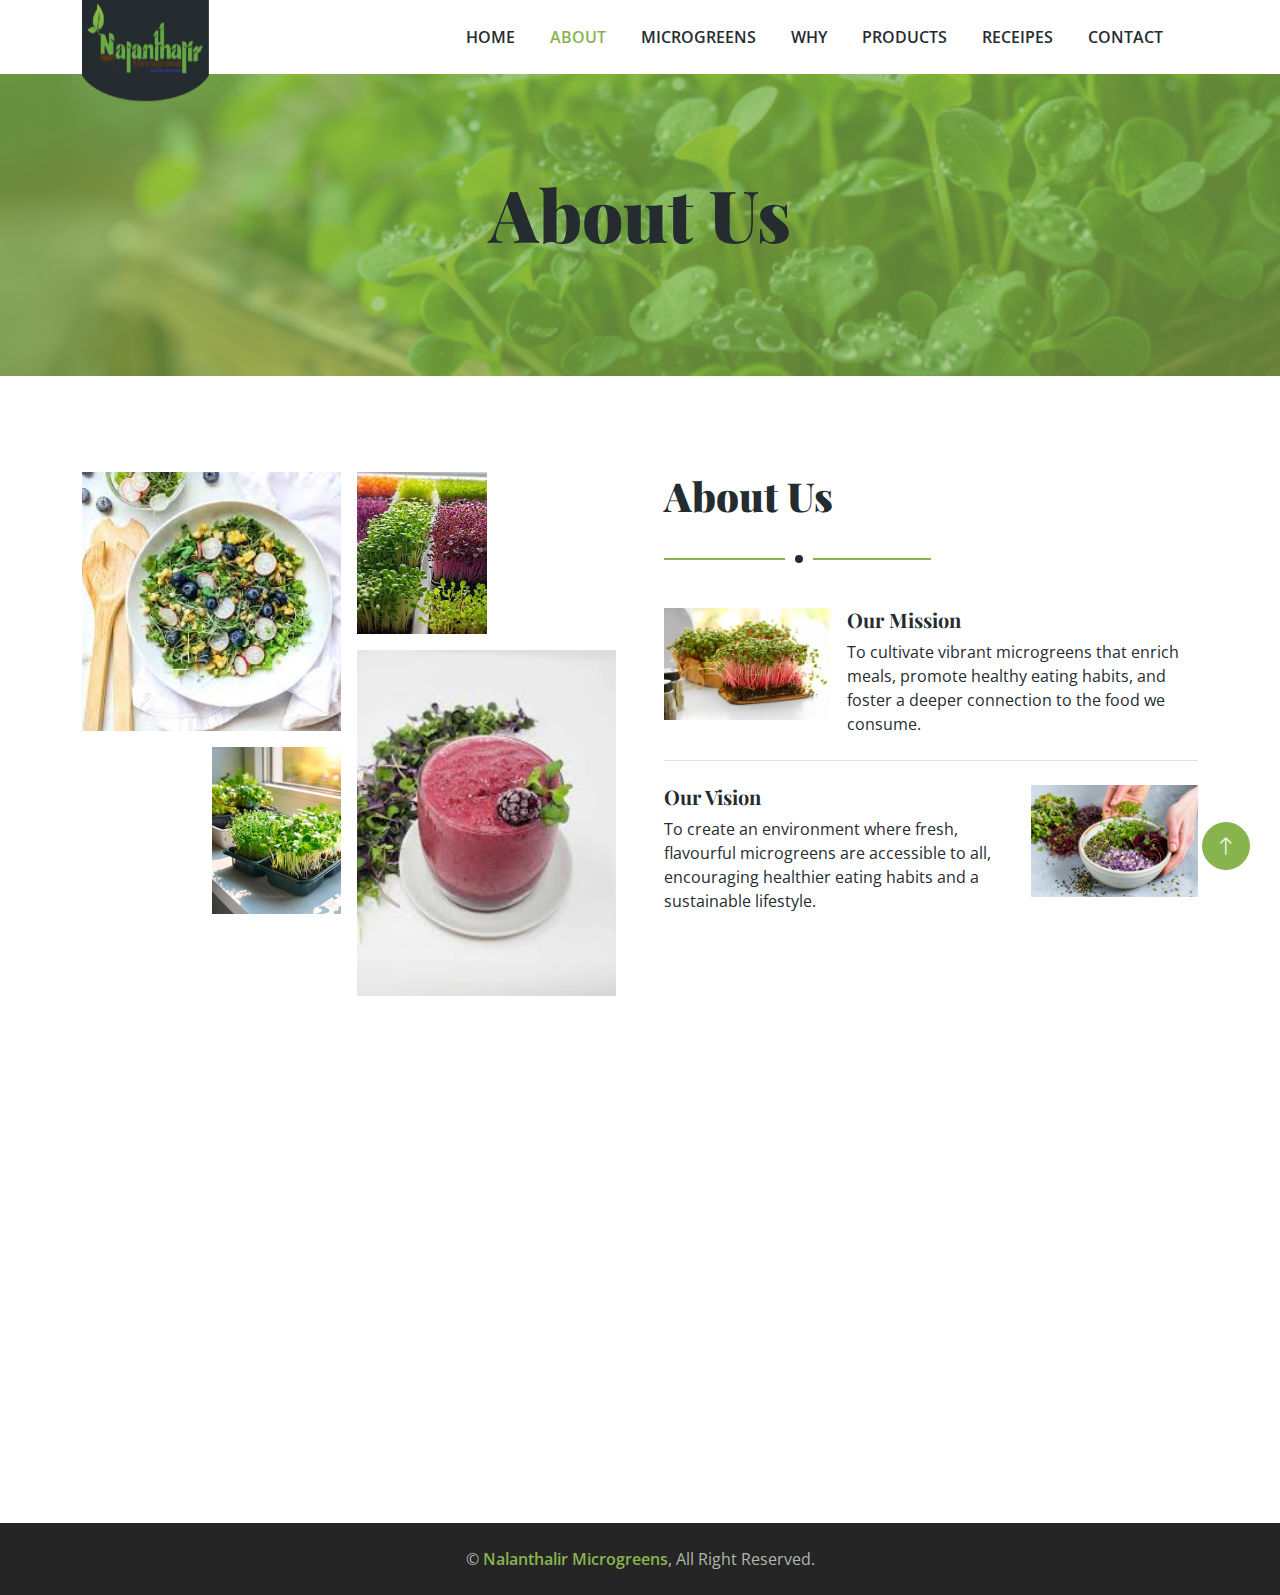
<file: about.html>
<!DOCTYPE html>
<html lang="en">

<head>
    <meta charset="utf-8">
    <title>Nalanthalir Microgreens</title>
    <meta content="width=device-width, initial-scale=1.0" name="viewport">
    <meta content="" name="keywords">
    <meta content="" name="description">

    <!-- Favicon -->
    <link href="img/favicon.ico" rel="icon">

    <!-- Google Web Fonts -->
    <link rel="preconnect" href="https://fonts.googleapis.com">
    <link rel="preconnect" href="https://fonts.gstatic.com" crossorigin>
    <link href="https://fonts.googleapis.com/css2?family=Open+Sans:wght@400;600&family=Playfair+Display:wght@700;900&display=swap" rel="stylesheet">

    <!-- Icon Font Stylesheet -->
    <link href="https://cdnjs.cloudflare.com/ajax/libs/font-awesome/5.10.0/css/all.min.css" rel="stylesheet">
    <link href="https://cdn.jsdelivr.net/npm/bootstrap-icons@1.4.1/font/bootstrap-icons.css" rel="stylesheet">

    <!-- Libraries Stylesheet -->
    <link href="lib/animate/animate.min.css" rel="stylesheet">
    <link href="lib/owlcarousel/assets/owl.carousel.min.css" rel="stylesheet">

    <!-- Customized Bootstrap Stylesheet -->
    <link href="css/bootstrap.min.css" rel="stylesheet">

    <!-- Template Stylesheet -->
    <link href="css/style.css" rel="stylesheet">
</head>

<body>
    <!-- Spinner Start -->
    <div id="spinner" class="show bg-white position-fixed translate-middle w-100 vh-100 top-50 start-50 d-flex align-items-center justify-content-center">
        <div class="spinner-border text-primary" role="status" style="width: 3rem; height: 3rem;"></div>
    </div>
    <!-- Spinner End -->

    
    <!-- Navbar Start -->
    <div class="container-fluid bg-white sticky-top">
        <div class="container">
            <nav class="navbar navbar-expand-lg bg-white navbar-light py-2 py-lg-0">
                <a href="index.html" class="navbar-brand">
                    <img class="img-fluid" src="img/logo.png" alt="Logo">
                </a>
                <button type="button" class="navbar-toggler ms-auto me-0" data-bs-toggle="collapse" data-bs-target="#navbarCollapse">
                    <span class="navbar-toggler-icon"></span>
                </button>
                <div class="collapse navbar-collapse" id="navbarCollapse">
                    <div class="collapse navbar-collapse" id="navbarCollapse">
                    <div class="navbar-nav ms-auto">
                        <a href="index.html" class="nav-item nav-link">Home</a>
                        <a href="about.html" class="nav-item nav-link active">About</a>
                        <a href="microgreen.html" class="nav-item nav-link">Microgreens</a>
			<a href="why.html" class="nav-item nav-link">Why</a>
                        <a href="product.html" class="nav-item nav-link">Products</a>
			<a href="receipe.html" class="nav-item nav-link">Receipes</a>
			<a href="contact.html" class="nav-item nav-link">Contact</a>
                    </div>
                   <!-- <div class="border-start ps-4 d-none d-lg-block">
                        <button type="button" class="btn btn-sm p-0"><i class="fa fa-search"></i></button>
                    </div>-->
                </div>

                </div>
            </nav>
        </div>
    </div>
    <!-- Navbar End -->


    <!-- Page Header Start -->
    <div class="container-fluid page-header py-5 mb-5 wow fadeIn" data-wow-delay="0.1s">
        <div class="container text-center py-5">
            <h1 class="display-2 text-dark mb-4 animated slideInDown">About Us</h1>
            <nav aria-label="breadcrumb animated slideInDown">
               
            </nav>
        </div>
    </div>
    <!-- Page Header End -->


    <!-- About Start -->
      <!-- About Start -->
    <div class="container-xxl py-5">
        <div class="container">
            <div class="row g-5">
                <div class="col-lg-6">
                    <div class="row g-3">
                        <div class="col-6 text-end">
                            <img class="img-fluid bg-white w-100 mb-3 wow fadeIn" data-wow-delay="0.1s" src="img/micorgreen_background5.jpg" alt="">
                            <img class="img-fluid bg-white w-50 wow fadeIn" data-wow-delay="0.2s" src="img/micorgreen_background7.jpg" alt="">
                        </div>
                        <div class="col-6">
                            <img class="img-fluid bg-white w-50 mb-3 wow fadeIn" data-wow-delay="0.3s" src="img/micorgreen_background4.jpg" alt="">
                            <img class="img-fluid bg-white w-100 wow fadeIn" data-wow-delay="0.4s" src="img/micorgreen_background6.jpg" alt="">
                        </div>
                    </div>
                </div>
                <div class="col-lg-6 wow fadeIn" data-wow-delay="0.5s">
                    <div class="section-title">

                        <h1 class="display-6">About Us</h1>
                    </div>
                    <div class="row g-3 mb-4">
                        <div class="col-sm-4">
                            <img class="img-fluid bg-white w-100" src="img/mission_image.jpg" alt="">
                        </div>
                        <div class="col-sm-8">
                            <h5>Our Mission</h5>
                            <p class="mb-0">To cultivate vibrant microgreens that enrich meals, promote healthy eating habits, and foster a deeper connection to the food we consume.</p>
                        </div>
                    </div>
                    <div class="border-top mb-4"></div>
                    <div class="row g-3">
                        <div class="col-sm-8">
                            <h5>Our Vision</h5>
                            <p class="mb-0">To create an environment where fresh, flavourful microgreens are accessible to all, encouraging healthier eating habits and a sustainable lifestyle.</p>
                        </div>
                        <div class="col-sm-4">
                            <img class="img-fluid bg-white w-100" src="img/vision_image.jpg" alt="">
                        </div>
                    </div>
                </div>
            </div>
        </div>
    </div>
    <!-- About End -->


    <!-- Footer Start -->
    <div class="container-fluid bg-dark footer mt-5 py-5 wow fadeIn" data-wow-delay="0.1s">
        <div class="container py-5">
            <div class="row g-5">
                <div class="col-lg-5 col-md-6">
                    <h4 class="text-primary mb-4">Our Office</h4>
                    <p class="mb-2"><i class="fa fa-map-marker-alt text-primary me-3"></i>32, VIP Central Town, Saravanampatti, Coimbatore - 641035</p>
                    <p class="mb-2"><i class="fa fa-phone-alt text-primary me-3"></i>99943 14937</p>
                    <p class="mb-2"><i class="fa fa-envelope text-primary me-3"></i>nalanthalir@gmail.com</p>
                    <div class="d-flex pt-3">
                        <a class="btn btn-square btn-primary rounded-circle me-2" href=""><i class="fab fa-instagram"></i></a>
                        <a class="btn btn-square btn-primary rounded-circle me-2" href=""><i class="fab fa-facebook-f"></i></a>

                    </div>
                </div>
                <div class="col-lg-4 col-md-6">
                    <h4 class="text-primary mb-4">Quick Links</h4>
                    <a class="btn btn-link" href="about.html">About Us</a>
                    <a class="btn btn-link" href="microgreen.html">Microgreens</a>
                    <a class="btn btn-link" href="why.html">Why Us</a>
                    <a class="btn btn-link" href="product.html">Our Products</a>
                    <a class="btn btn-link" href="receipe.html">Receipes</a>
                    <a class="btn btn-link" href="contact.html">Contact Us</a>

                </div>
                <div class="col-lg-3 col-md-6">
                    <h4 class="text-primary mb-4">Business Hours</h4>
                    <p class="mb-1">Monday - Friday</p>
                    <h6 class="text-light">09:00 am - 06:00 pm</h6>
			<br>
                    <p class="mb-1">Saturday - Sunday</p>
                    <h6 class="text-light">10:00 am - 05:00 pm</h6>
                </div>

            </div>
        </div>
    </div>
    <!-- Footer End -->


    <!-- Copyright Start -->
    <div class="container-fluid copyright py-4">
        <div class="container">
            <div class="row">
                <div  style="text-align:center">
                    &copy; <a class="fw-medium" href="#">Nalanthalir Microgreens</a>, All Right Reserved.
                </div>

            </div>
        </div>
    </div>
    <!-- Copyright End -->



    <!-- Back to Top -->
    <a href="#" class="btn btn-lg btn-primary btn-lg-square rounded-circle back-to-top"><i class="bi bi-arrow-up"></i></a>


    <!-- JavaScript Libraries -->
    <script src="https://ajax.googleapis.com/ajax/libs/jquery/3.6.1/jquery.min.js"></script>
    <script src="https://cdn.jsdelivr.net/npm/bootstrap@5.0.0/dist/js/bootstrap.bundle.min.js"></script>
    <script src="lib/wow/wow.min.js"></script>
    <script src="lib/easing/easing.min.js"></script>
    <script src="lib/waypoints/waypoints.min.js"></script>
    <script src="lib/owlcarousel/owl.carousel.min.js"></script>

    <!-- Template Javascript -->
    <script src="js/main.js"></script>
</body>

</html>
</file>
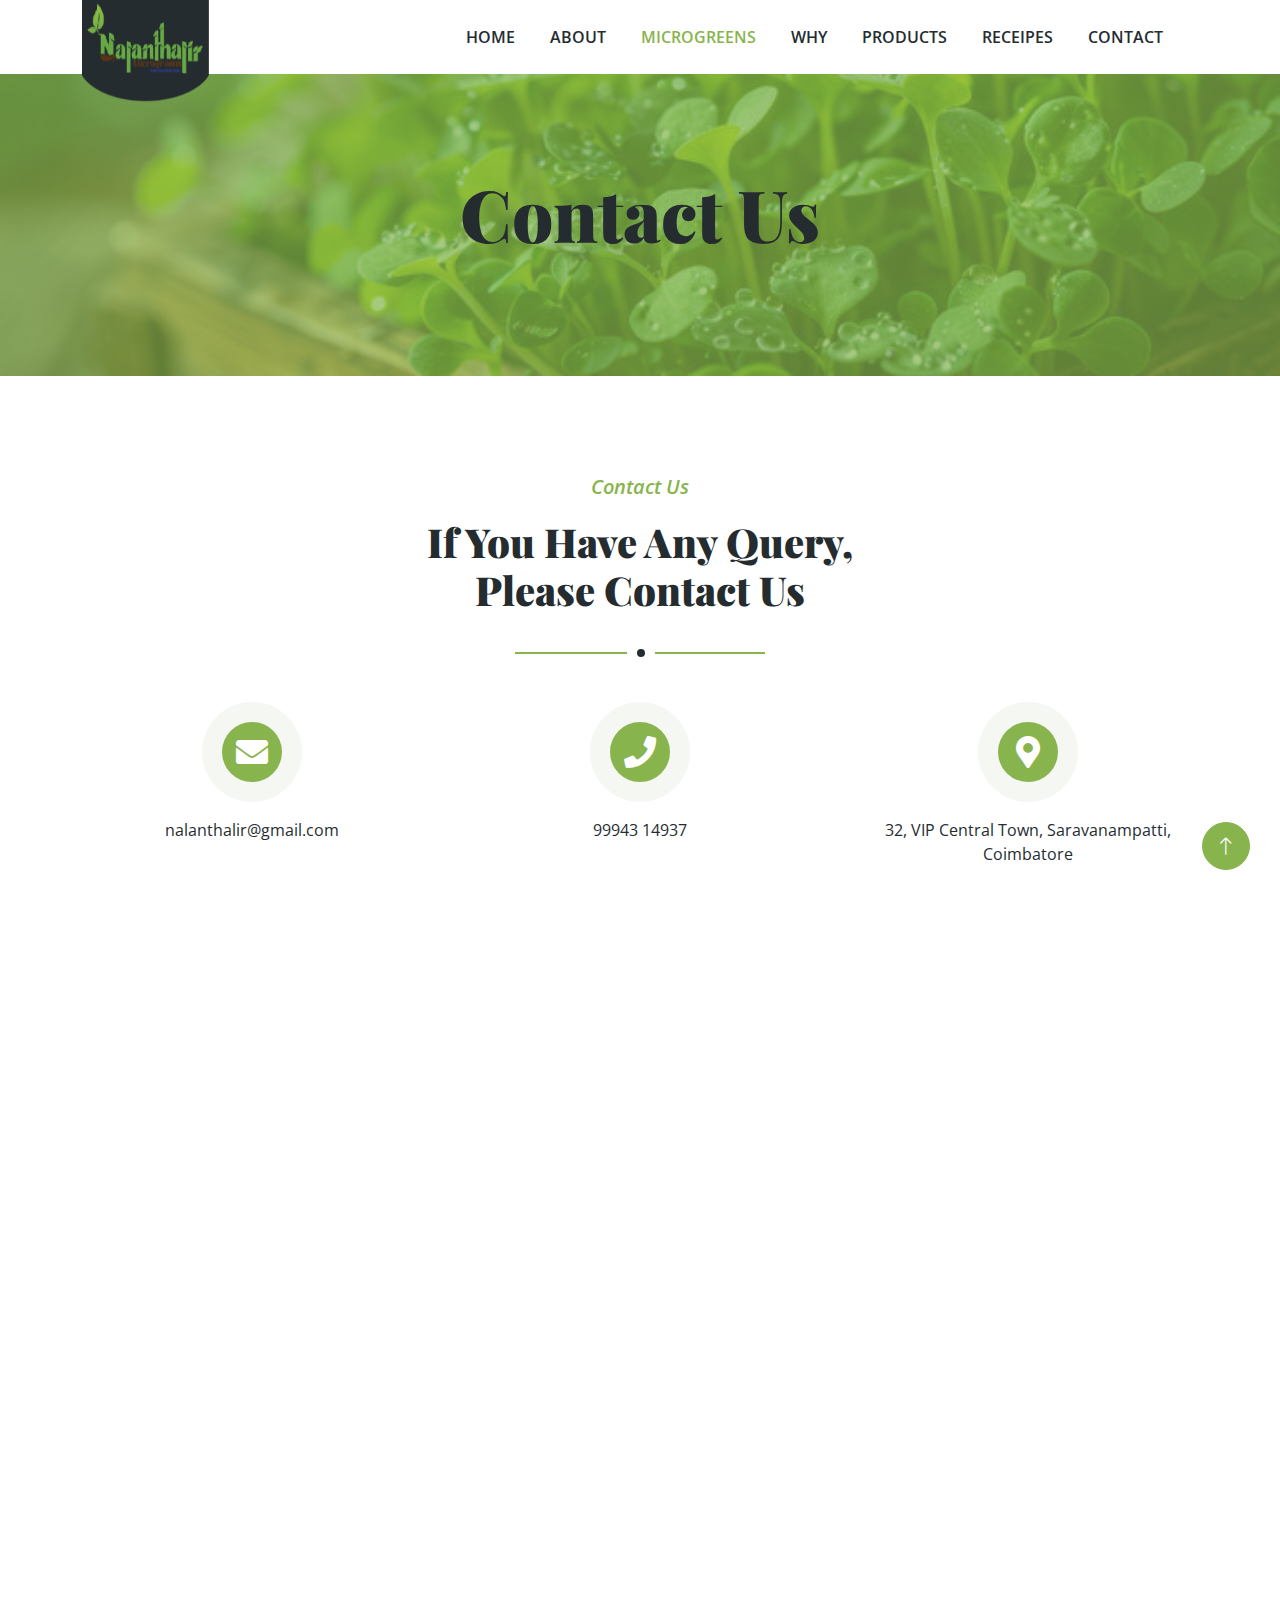
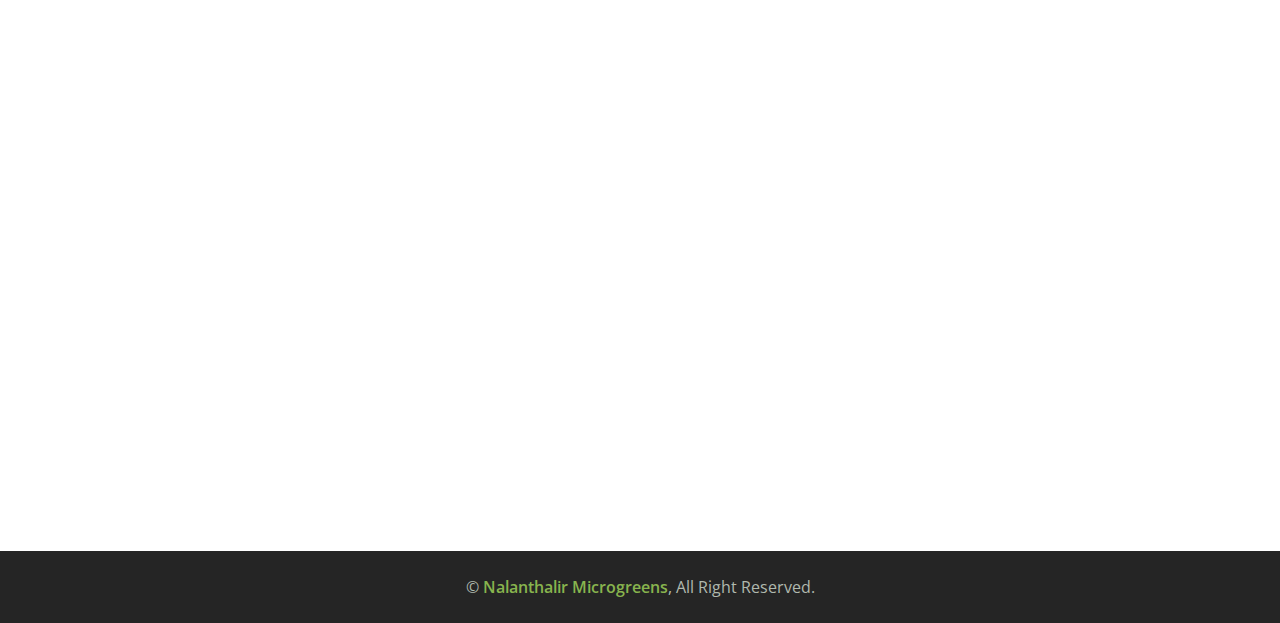
<file: contact.html>
<!DOCTYPE html>
<html lang="en">

<head>
    <meta charset="utf-8">
    <title>Nalanthalir Microgreens</title>
    <meta content="width=device-width, initial-scale=1.0" name="viewport">
    <meta content="" name="keywords">
    <meta content="" name="description">

    <!-- Favicon -->
    <link href="img/favicon.ico" rel="icon">

    <!-- Google Web Fonts -->
    <link rel="preconnect" href="https://fonts.googleapis.com">
    <link rel="preconnect" href="https://fonts.gstatic.com" crossorigin>
    <link href="https://fonts.googleapis.com/css2?family=Open+Sans:wght@400;600&family=Playfair+Display:wght@700;900&display=swap" rel="stylesheet">

    <!-- Icon Font Stylesheet -->
    <link href="https://cdnjs.cloudflare.com/ajax/libs/font-awesome/5.10.0/css/all.min.css" rel="stylesheet">
    <link href="https://cdn.jsdelivr.net/npm/bootstrap-icons@1.4.1/font/bootstrap-icons.css" rel="stylesheet">

    <!-- Libraries Stylesheet -->
    <link href="lib/animate/animate.min.css" rel="stylesheet">
    <link href="lib/owlcarousel/assets/owl.carousel.min.css" rel="stylesheet">

    <!-- Customized Bootstrap Stylesheet -->
    <link href="css/bootstrap.min.css" rel="stylesheet">

    <!-- Template Stylesheet -->
    <link href="css/style.css" rel="stylesheet">
</head>

<body>
    <!-- Spinner Start -->
    <div id="spinner" class="show bg-white position-fixed translate-middle w-100 vh-100 top-50 start-50 d-flex align-items-center justify-content-center">
        <div class="spinner-border text-primary" role="status" style="width: 3rem; height: 3rem;"></div>
    </div>
    <!-- Spinner End -->

    
    <!-- Navbar Start -->
    <div class="container-fluid bg-white sticky-top">
        <div class="container">
            <nav class="navbar navbar-expand-lg bg-white navbar-light py-2 py-lg-0">
                <a href="index.html" class="navbar-brand">
                    <img class="img-fluid" src="img/logo.png" alt="Logo">
                </a>
                <button type="button" class="navbar-toggler ms-auto me-0" data-bs-toggle="collapse" data-bs-target="#navbarCollapse">
                    <span class="navbar-toggler-icon"></span>
                </button>
                <div class="collapse navbar-collapse" id="navbarCollapse">
                    <div class="collapse navbar-collapse" id="navbarCollapse">
                    <div class="navbar-nav ms-auto">
                        <a href="index.html" class="nav-item nav-link">Home</a>
                        <a href="about.html" class="nav-item nav-link ">About</a>
                        <a href="microgreen.html" class="nav-item nav-link active">Microgreens</a>
			<a href="why.html" class="nav-item nav-link">Why</a>
                        <a href="product.html" class="nav-item nav-link">Products</a>
			<a href="receipe.html" class="nav-item nav-link">Receipes</a>
			<a href="contact.html" class="nav-item nav-link">Contact</a>
                    </div>
                   <!-- <div class="border-start ps-4 d-none d-lg-block">
                        <button type="button" class="btn btn-sm p-0"><i class="fa fa-search"></i></button>
                    </div>-->
                </div>

            </nav>
        </div>
    </div>
    <!-- Navbar End -->


    <!-- Page Header Start -->
    <div class="container-fluid page-header py-5 mb-5 wow fadeIn" data-wow-delay="0.1s">
        <div class="container text-center py-5">
            <h1 class="display-2 text-dark mb-4 animated slideInDown">Contact Us</h1>
            <nav aria-label="breadcrumb animated slideInDown">
                            </nav>
        </div>
    </div>
    <!-- Page Header End -->


    <!-- Contact Start -->
    <div class="container-xxl contact py-5">
        <div class="container">
            <div class="section-title text-center mx-auto wow fadeInUp" data-wow-delay="0.1s" style="max-width: 500px;">
                <p class="fs-5 fw-medium fst-italic text-primary">Contact Us</p>
                <h1 class="display-6">If You Have Any Query, Please Contact Us</h1>
            </div>
            <div class="row g-5 mb-5">
                <div class="col-md-4 text-center wow fadeInUp" data-wow-delay="0.3s">
                    <div class="btn-square mx-auto mb-3">
                        <i class="fa fa-envelope fa-2x text-white"></i>
                    </div>
                    <p class="mb-2">nalanthalir@gmail.com</p>

                </div>
                <div class="col-md-4 text-center wow fadeInUp" data-wow-delay="0.4s">
                    <div class="btn-square mx-auto mb-3">
                        <i class="fa fa-phone fa-2x text-white"></i>
                    </div>
                    <p class="mb-2">99943 14937</p>

                </div>
                <div class="col-md-4 text-center wow fadeInUp" data-wow-delay="0.5s">
                    <div class="btn-square mx-auto mb-3">
                        <i class="fa fa-map-marker-alt fa-2x text-white"></i>
                    </div>
                    <p class="mb-2">32, VIP Central Town, Saravanampatti, Coimbatore</p>
                </div>
		<div class="col-md-7 text-center wow fadeInUp" data-wow-delay="0.6s">
                            <div class="btn-square mx-auto mb-3">
                                <i class="fab fa-facebook-f fa-2x text-white"></i>
                            </div>
                            <p class="mb-2">Nalanthalir Microgreens</p>
                        </div>
			<div class="col-md-4 text-center wow fadeInUp" data-wow-delay="0.7s">
                            <div class="btn-square mx-auto mb-3">
                                <i class="fab fa-instagram fa-2x text-white"></i>
                            </div>
                            <p class="mb-2">nalanthalir_microgreens</p>
                        </div>

            </div>
            <div >
                                        <iframe class="w-100 rounded"
                        src="https://www.google.com/maps/embed?pb=!1m18!1m12!1m3!1d3915.590007611589!2d76.99103987003471!3d11.069333951122276!2m3!1f0!2f0!3f0!3m2!1i1024!2i768!4f13.1!3m3!1m2!1s0x3ba8f776142a14a3%3A0x21fe67e1ad4276e8!2sNalanthalir%20Microgreens!5e0!3m2!1sen!2sin!4v1729531948995!5m2!1sen!2sin"
                        frameborder="0" style="height: 100%; min-height: 500px; min-width:500px; border:0;" allowfullscreen="" aria-hidden="false"
                        tabindex="0"></iframe>
                                                </div>
        </div>
    </div>
    <!-- Contact End -->


    <!-- Footer Start -->
    <div class="container-fluid bg-dark footer mt-5 py-5 wow fadeIn" data-wow-delay="0.1s">
        <div class="container py-5">
            <div class="row g-5">
                <div class="col-lg-5 col-md-6">
                    <h4 class="text-primary mb-4">Our Office</h4>
                    <p class="mb-2"><i class="fa fa-map-marker-alt text-primary me-3"></i>32, VIP Central Town, Saravanampatti, Coimbatore - 641035</p>
                    <p class="mb-2"><i class="fa fa-phone-alt text-primary me-3"></i>99943 14937</p>
                    <p class="mb-2"><i class="fa fa-envelope text-primary me-3"></i>nalanthalir@gmail.com</p>
                    <div class="d-flex pt-3">
                        <a class="btn btn-square btn-primary rounded-circle me-2" href="https://www.instagram.com/nalanthalir_microgreens"><i class="fab fa-instagram"></i></a>
                        <a class="btn btn-square btn-primary rounded-circle me-2" href="https://www.facebook.com/profile.php?id=61567380380380"><i class="fab fa-facebook-f"></i></a>

                    </div>
                </div>
                <div class="col-lg-4 col-md-6">
                    <h4 class="text-primary mb-4">Quick Links</h4>
                    <a class="btn btn-link" href="about.html">About Us</a>
                    <a class="btn btn-link" href="microgreen.html">Microgreens</a>
                    <a class="btn btn-link" href="why.html">Why Us</a>
                    <a class="btn btn-link" href="product.html">Our Products</a>
                    <a class="btn btn-link" href="receipe.html">Receipes</a>
                    <a class="btn btn-link" href="contact.html">Contact Us</a>

                </div>
                <div class="col-lg-3 col-md-6">
                    <h4 class="text-primary mb-4">Business Hours</h4>
                    <p class="mb-1">Monday - Friday</p>
                    <h6 class="text-light">09:00 am - 06:00 pm</h6>
		    <br>		
                    <p class="mb-1">Saturday - Sunday</p>
                    <h6 class="text-light">10:00 am - 05:00 pm</h6>
                </div>

            </div>
        </div>
    </div>
    <!-- Footer End -->


    <!-- Copyright Start -->
    <div class="container-fluid copyright py-4">
        <div class="container">
            <div class="row">
               <div  style="text-align:center">
                    &copy; <a class="fw-medium" href="#">Nalanthalir Microgreens</a>, All Right Reserved.
                </div>

            </div>
        </div>
    </div>
    <!-- Copyright End -->


    <!-- Back to Top -->
    <a href="#" class="btn btn-lg btn-primary btn-lg-square rounded-circle back-to-top"><i class="bi bi-arrow-up"></i></a>


    <!-- JavaScript Libraries -->
    <script src="https://ajax.googleapis.com/ajax/libs/jquery/3.6.1/jquery.min.js"></script>
    <script src="https://cdn.jsdelivr.net/npm/bootstrap@5.0.0/dist/js/bootstrap.bundle.min.js"></script>
    <script src="lib/wow/wow.min.js"></script>
    <script src="lib/easing/easing.min.js"></script>
    <script src="lib/waypoints/waypoints.min.js"></script>
    <script src="lib/owlcarousel/owl.carousel.min.js"></script>

    <!-- Template Javascript -->
    <script src="js/main.js"></script>
</body>

</html>
</file>
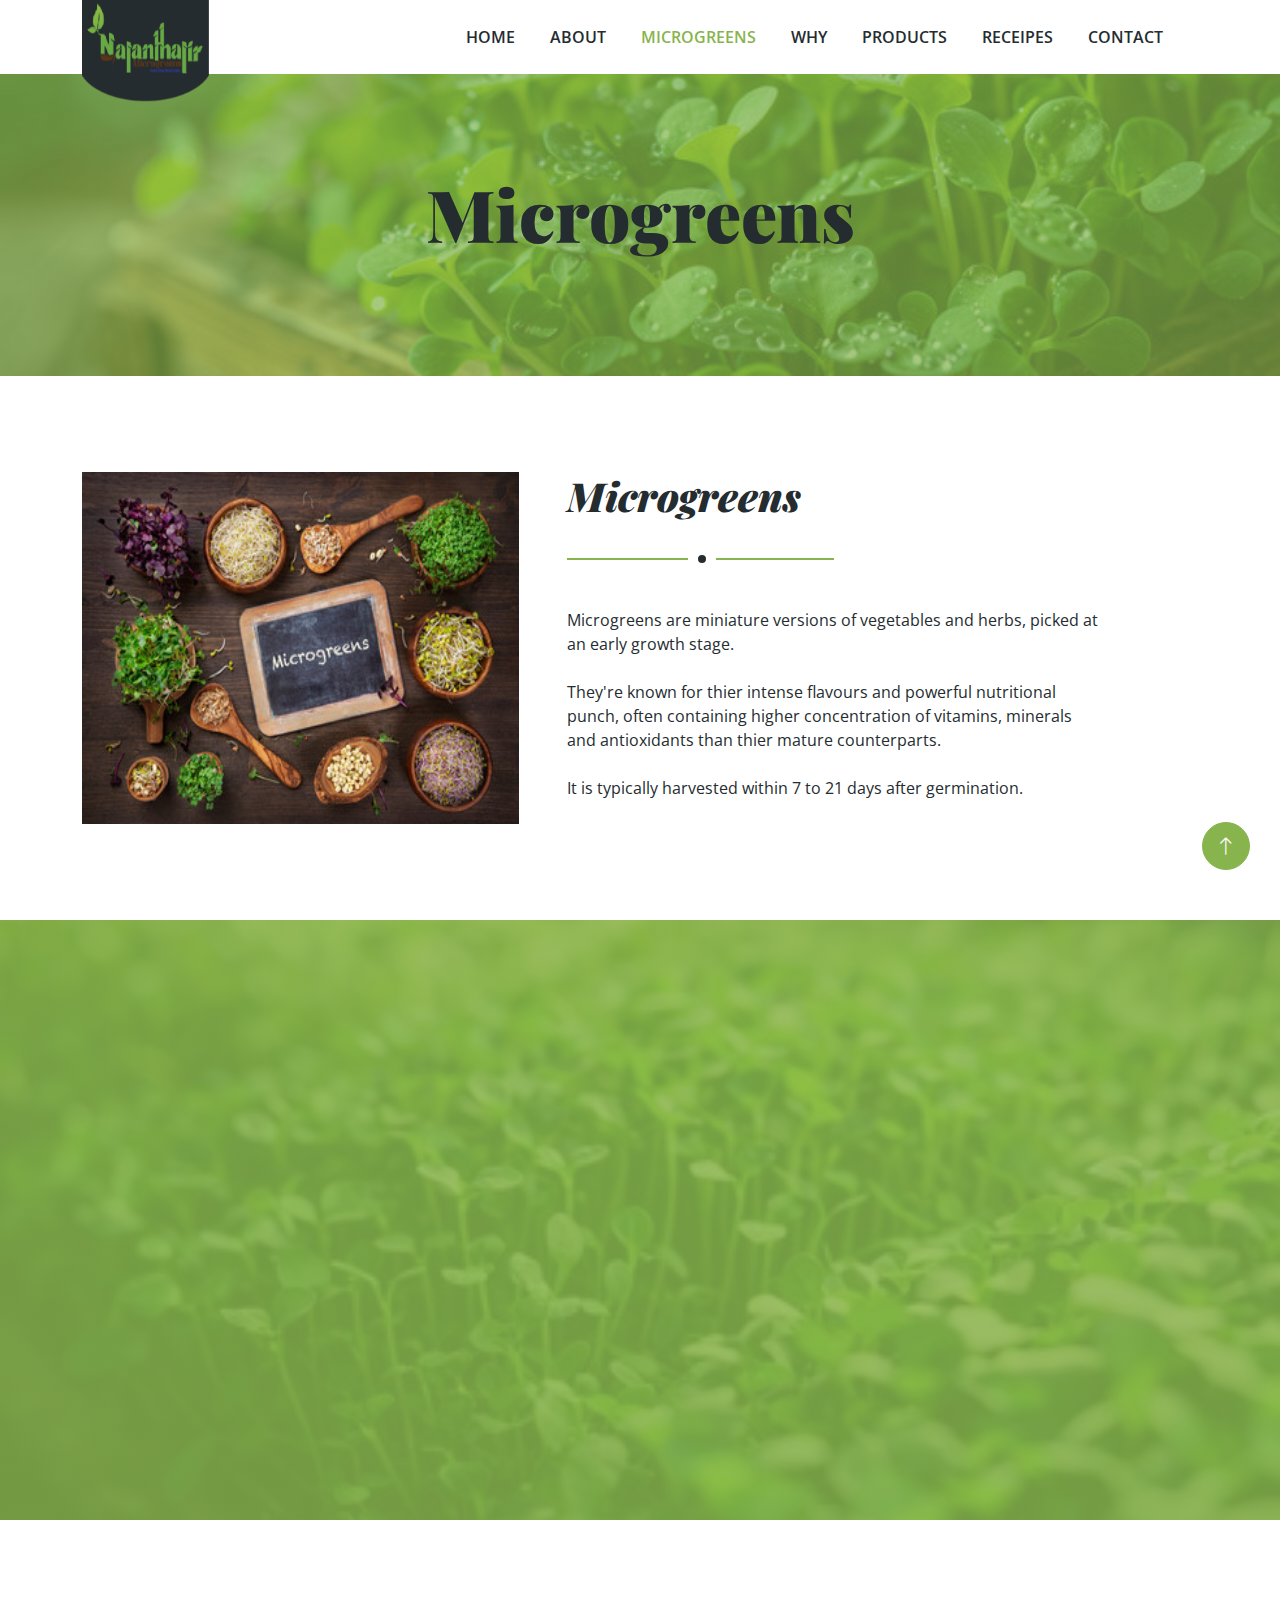
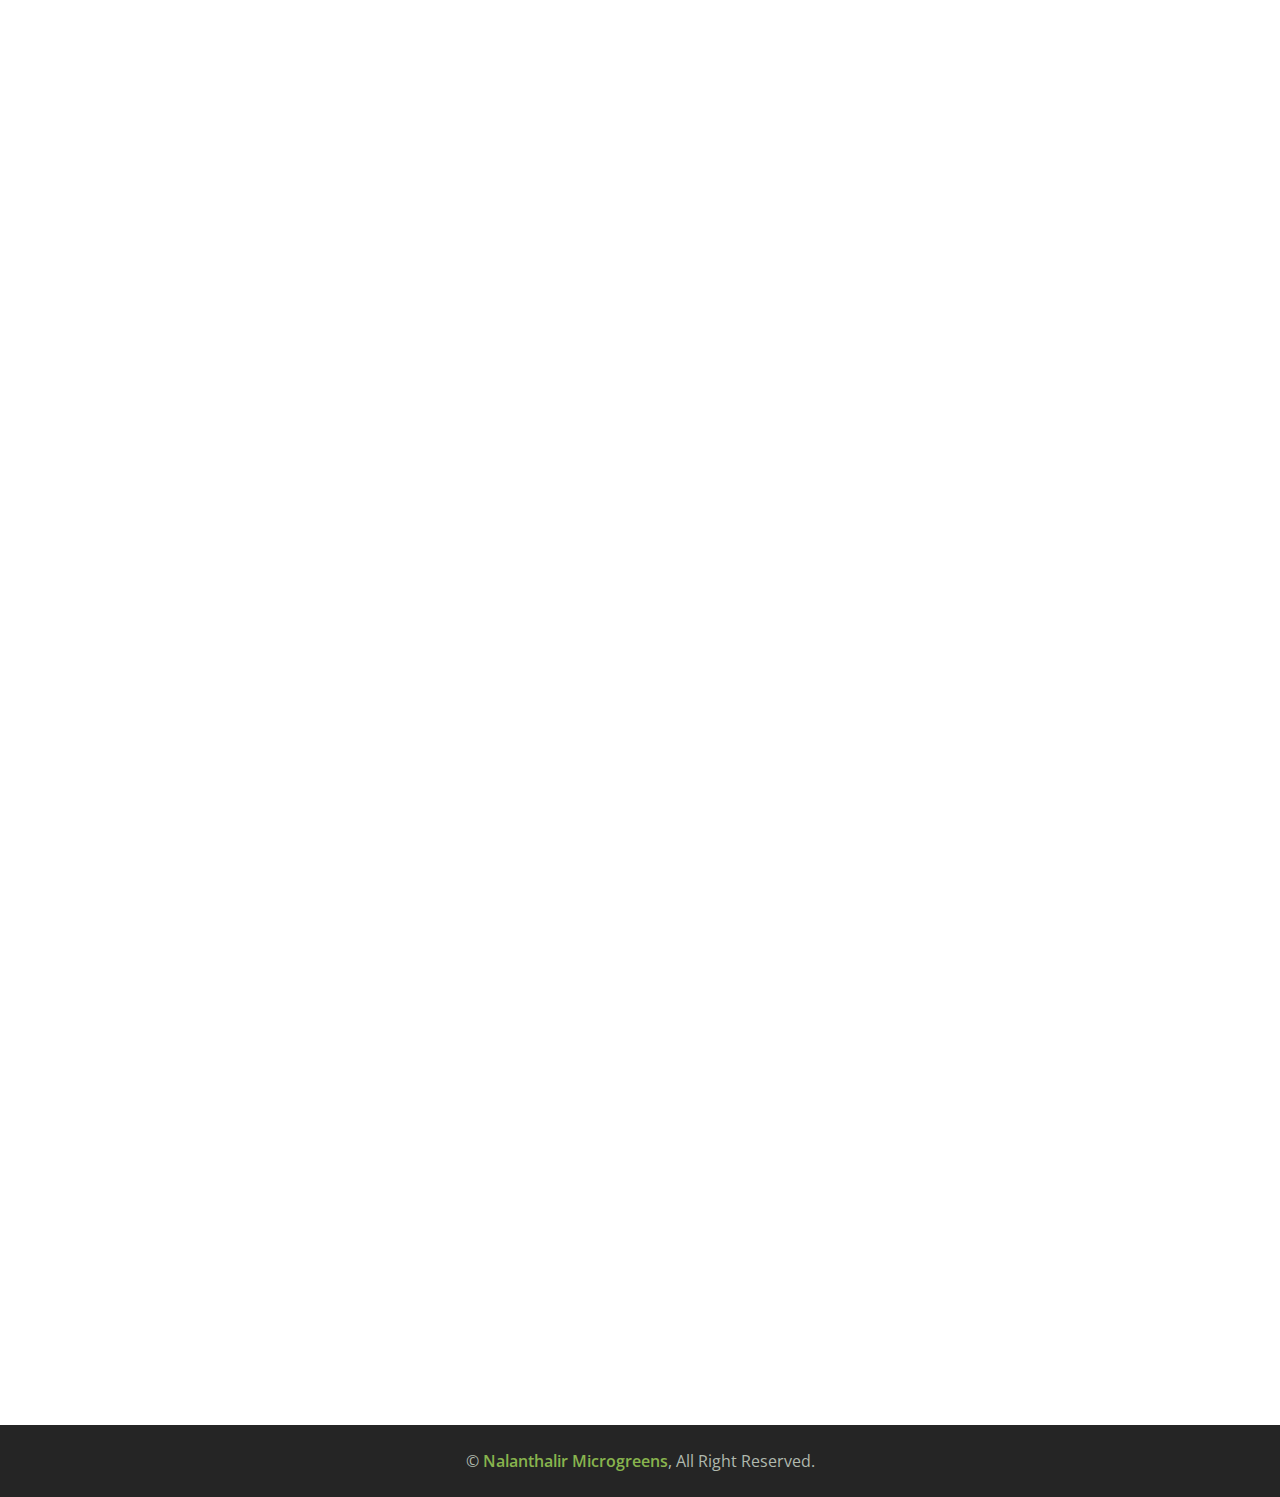
<file: microgreen.html>
<!DOCTYPE html>
<html lang="en">

<head>
    <meta charset="utf-8">
    <title>Nalanthalir Microgreens</title>
    <meta content="width=device-width, initial-scale=1.0" name="viewport">
    <meta content="" name="keywords">
    <meta content="" name="description">

    <!-- Favicon -->
    <link href="img/favicon.ico" rel="icon">

    <!-- Google Web Fonts -->
    <link rel="preconnect" href="https://fonts.googleapis.com">
    <link rel="preconnect" href="https://fonts.gstatic.com" crossorigin>
    <link href="https://fonts.googleapis.com/css2?family=Open+Sans:wght@400;600&family=Playfair+Display:wght@700;900&display=swap" rel="stylesheet">

    <!-- Icon Font Stylesheet -->
    <link href="https://cdnjs.cloudflare.com/ajax/libs/font-awesome/5.10.0/css/all.min.css" rel="stylesheet">
    <link href="https://cdn.jsdelivr.net/npm/bootstrap-icons@1.4.1/font/bootstrap-icons.css" rel="stylesheet">

    <!-- Libraries Stylesheet -->
    <link href="lib/animate/animate.min.css" rel="stylesheet">
    <link href="lib/owlcarousel/assets/owl.carousel.min.css" rel="stylesheet">

    <!-- Customized Bootstrap Stylesheet -->
    <link href="css/bootstrap.min.css" rel="stylesheet">

    <!-- Template Stylesheet -->
    <link href="css/style.css" rel="stylesheet">
</head>

<body>
    <!-- Spinner Start -->
    <div id="spinner" class="show bg-white position-fixed translate-middle w-100 vh-100 top-50 start-50 d-flex align-items-center justify-content-center">
        <div class="spinner-border text-primary" role="status" style="width: 3rem; height: 3rem;"></div>
    </div>
    <!-- Spinner End -->

    
    <!-- Navbar Start -->
    <div class="container-fluid bg-white sticky-top">
        <div class="container">
            <nav class="navbar navbar-expand-lg bg-white navbar-light py-2 py-lg-0">
                <a href="index.html" class="navbar-brand">
                    <img class="img-fluid" src="img/logo.png" alt="Logo">
                </a>
                <button type="button" class="navbar-toggler ms-auto me-0" data-bs-toggle="collapse" data-bs-target="#navbarCollapse">
                    <span class="navbar-toggler-icon"></span>
                </button>
                <div class="collapse navbar-collapse" id="navbarCollapse">
                    <div class="collapse navbar-collapse" id="navbarCollapse">
                    <div class="navbar-nav ms-auto">
                        <a href="index.html" class="nav-item nav-link">Home</a>
                        <a href="about.html" class="nav-item nav-link ">About</a>
                        <a href="microgreen.html" class="nav-item nav-link active">Microgreens</a>
			<a href="why.html" class="nav-item nav-link">Why</a>
                        <a href="product.html" class="nav-item nav-link">Products</a>
			<a href="receipe.html" class="nav-item nav-link">Receipes</a>
			<a href="contact.html" class="nav-item nav-link">Contact</a>
                    </div>
                   <!-- <div class="border-start ps-4 d-none d-lg-block">
                        <button type="button" class="btn btn-sm p-0"><i class="fa fa-search"></i></button>
                    </div>-->
                </div>

            </nav>
        </div>
    </div>
    <!-- Navbar End -->


    <!-- Page Header Start -->
    <div class="container-fluid page-header py-5 mb-5 wow fadeIn" data-wow-delay="0.1s">
        <div class="container text-center py-5">
            <h1 class="display-2 text-dark mb-4 animated slideInDown">Microgreens</h1>
            <nav aria-label="breadcrumb animated slideInDown">
               
            </nav>
        </div>
    </div>
    <!-- Page Header End -->


   <div class="container-xxl py-5">
        <div class="container">
            <div class="row g-5">
                <div class="col-lg-5 wow fadeIn" data-wow-delay="0.1s">
                    <img class="img-fluid" style="position: relative;height: 100%; width:100%;" src="img/benefits.jpg" alt="">

                </div>
                <div class="col-lg-6 wow fadeIn" data-wow-delay="0.5s">
                    <div class="section-title">
                       <h1 class=" fst-italic display-6">Microgreens</h1>

                    </div>
                    <p class="mb-4">Microgreens are miniature versions of vegetables and herbs, picked at an early growth stage.</p>
                    <p class="mb-4">They're known for thier intense flavours and powerful nutritional punch, often containing higher concentration of vitamins, minerals and antioxidants than thier mature counterparts.</p>
                    <p class="mb-4">It is typically harvested within 7 to 21 days after germination.</p>
                   <!-- <a href="" class="btn btn-primary rounded-pill py-3 px-5">Read More</a>-->
                </div>
            </div>
        </div>
    </div>


     <div class="container-fluid video my-5">
        <div class="container">
            <div class="row g-0">
                <div class="col-lg-16 py-5 wow fadeIn" data-wow-delay="0.1s">
                    <div class="py-5">
                        <h1 class="display-6 mb-4">Benefits of <span class="text-white">Microgreens</span></h1>
			<br>
                        <div class="row g-4 mb-5">
                            <div class="col-sm-6">
                                <div class="d-flex align-items-center">
                                    <div class="flex-shrink-0 btn-lg-square bg-white text-primary rounded-circle me-3">
                                        <i class="fa fa-check"></i>
                                    </div>
                                    <span class="text-dark">Rich in essential nutrientsand chlorophyll</span>
                                </div>
                            </div>
                            <div class="col-sm-6">
                                <div class="d-flex align-items-center">
                                    <div class="flex-shrink-0 btn-lg-square bg-white text-primary rounded-circle me-3">
                                        <i class="fa fa-check"></i>
                                    </div>
                                    <span class="text-dark">Natural flavour enhancer</span>
                                </div>
                            </div>
                            <div class="col-sm-6">
                                <div class="d-flex align-items-center">
                                    <div class="flex-shrink-0 btn-lg-square bg-white text-primary rounded-circle me-3">
                                        <i class="fa fa-check"></i>
                                    </div>
                                    <span class="text-dark">Good for brain health</span>
                                </div>
                            </div>
                            <div class="col-sm-6">
                                <div class="d-flex align-items-center">
                                    <div class="flex-shrink-0 btn-lg-square bg-white text-primary rounded-circle me-3">
                                        <i class="fa fa-check"></i>
                                    </div>
                                    <span class="text-dark">Provide significant antioxidant benefits</span>
                                </div>
                            </div>
			    <div class="col-sm-6">
                                <div class="d-flex align-items-center">
                                    <div class="flex-shrink-0 btn-lg-square bg-white text-primary rounded-circle me-3">
                                        <i class="fa fa-check"></i>
                                    </div>
                                    <span class="text-dark">Helps regulate glucose levels</span>
                                </div>
                            </div>
			<div class="col-sm-6">
                                <div class="d-flex align-items-center">
                                    <div class="flex-shrink-0 btn-lg-square bg-white text-primary rounded-circle me-3">
                                        <i class="fa fa-check"></i>
                                    </div>
                                    <span class="text-dark">Promotes digestive health</span>
                                </div>
                            </div>

			<div class="col-sm-6">
                                <div class="d-flex align-items-center">
                                    <div class="flex-shrink-0 btn-lg-square bg-white text-primary rounded-circle me-3">
                                        <i class="fa fa-check"></i>
                                    </div>
                                    <span class="text-dark">Strengthens heart vitality</span>
                                </div>
                            </div>

			<div class="col-sm-6">
                                <div class="d-flex align-items-center">
                                    <div class="flex-shrink-0 btn-lg-square bg-white text-primary rounded-circle me-3">
                                        <i class="fa fa-check"></i>
                                    </div>
                                    <span class="text-dark">Promotes immune system strength</span>
                                </div>
                            </div>

			
                        </div>
                        <!--<a class="btn btn-light rounded-pill py-3 px-5" href="">Explore More</a>-->
                    </div>
                </div>
               <!-- <div class="col-lg-6 wow fadeIn" data-wow-delay="0.5s">
                    <div class="h-100 d-flex align-items-center justify-content-center" style="min-height: 300px;">
                        <button type="button" class="btn-play" data-bs-toggle="modal"
                            data-src="https://www.youtube.com/embed/DWRcNpR6Kdc" data-bs-target="#videoModal">
                            <span></span>
                        </button>
                    </div>
                </div>-->
            </div>
        </div>
    </div>

<div class="container-fluid  py-5 my-5">
        <div class="container py-5">
            <div class="section-title text-center mx-auto wow fadeInUp" data-wow-delay="0.1s" style="max-width: 500px;">
                <h1 class="display-6">Who benefits and How to use it</h1>
            </div>
<div class="owl-carousel testimonial-carousel wow fadeInUp" data-wow-delay="0.5s">
                <div class="testimonial-item p-4 p-lg-5">
			<div class="d-flex align-items-center justify-content-center">
                          <div class="text-start ms-3">
                            <h5>Who can consume</h5>

                        </div>
                    </div>
			<br/>

 				<div class="d-flex align-items-center">
                                    <div class="flex-shrink-0 btn-lg-square bg-white text-primary rounded-circle me-3">
                                        <i class="fa fa-check"></i>
                                    </div>
                                    <span class="text-dark" style="text-align:left;">Microgreens can be consumed by a variety of individuals like children, adults, 				health-consicous individuals, vegetarians and vegans, fitness enthusiasts and culinary enthusiasts.</span>
                                </div>
				<br>
				 <div class="d-flex align-items-center">
                                    <div class="flex-shrink-0 btn-lg-square bg-white text-primary rounded-circle me-3">
                                        <i class="fa fa-check"></i>
                                    </div>
                                    <span class="text-dark" style="text-align:left;">Pregnant women can consult their doctor before consuming.</span>
                                </div>
				<br>
 <div class="d-flex align-items-center">
                                    <div class="flex-shrink-0 btn-lg-square bg-white text-primary rounded-circle me-3">
                                        <i class="fa fa-check"></i>
                                    </div>
                                    <span class="text-dark" style="text-align:left;">Consult a nutritionist for personalized advice.</span>
                                </div>
                                        
                </div>
                <div class="testimonial-item p-4 p-lg-5">
<div class="d-flex align-items-center justify-content-center">
                        <div class="text-start ms-3">
                            <h5>Suggested portion size</h5>
<br>
                        </div>
                    </div>
<div class="d-flex align-items-center">
                                    <div class="flex-shrink-0 btn-lg-square bg-white text-primary rounded-circle me-3">
                                        <i class="fa fa-check"></i>
                                    </div>
                                    <span class="text-dark" style="text-align:left;">You can eat 1.5-2 tablespoons of microgreens per meal or 2 cups per day.</span>
                                </div>
				<br>

				<div class="d-flex align-items-center">
                                    <div class="flex-shrink-0 btn-lg-square bg-white text-primary rounded-circle me-3">
                                        <i class="fa fa-check"></i>
                                    </div>
                                    <span class="text-dark" style="text-align:left;">Best to eat a variety of microgreens to get a broad range of nutrients.</span>
                                </div>
				

                </div>
                <div class="testimonial-item p-4 p-lg-5" style="text-align:left;">
<div class="d-flex align-items-center justify-content-center">

                        <div class="text-start ms-3">
                            <h5>Ways to use</h5>
<br>
                                                   </div>
                    </div>

<div class="d-flex align-items-center">
                                    <div class="flex-shrink-0 btn-lg-square bg-white text-primary rounded-circle me-3">
                                        <i class="fa fa-check"></i>
                                    </div>
                                    <span class="text-dark" style="text-align:left;">Wash thoroughly just before use.</span>
                                </div>
<br>
<div class="d-flex align-items-center">
                                    <div class="flex-shrink-0 btn-lg-square bg-white text-primary rounded-circle me-3">
                                        <i class="fa fa-check"></i>
                                    </div>
                                    <span class="text-dark" style="text-align:left;">Raw consumption is usually recommended for best taste and nutritional value.</span>
                                </div>
<br>
<div class="d-flex align-items-center">
                                    <div class="flex-shrink-0 btn-lg-square bg-white text-primary rounded-circle me-3">
                                        <i class="fa fa-check"></i>
                                    </div>
                                    <span class="text-dark" style="text-align:left;">Microgreens lose their nutritional value when overcooked.</span>
                                </div>
<br>
<div class="d-flex align-items-center">
                                    <div class="flex-shrink-0 btn-lg-square bg-white text-primary rounded-circle me-3">
                                        <i class="fa fa-check"></i>
                                    </div>
                                    <span class="text-dark" style="text-align:left;">Wheatgrass and Oatgrass is suitable for consumption as a juice.</span>
                                </div>
<br>
<div class="d-flex align-items-center">
                                    <div class="flex-shrink-0 btn-lg-square bg-white text-primary rounded-circle me-3">
                                        <i class="fa fa-check"></i>
                                    </div>
                                    <span class="text-dark" style="text-align:left;">Microgreens can be used in chapathi dough, idly/dosai batter, soups, salads, wraps, sandwiches, smoothies, scrambled eggs, chutney etc!!</span>
                                </div>
                </div>
            </div>

        </div>
    </div>

     <!-- Footer Start -->
    <div class="container-fluid bg-dark footer mt-5 py-5 wow fadeIn" data-wow-delay="0.1s">
        <div class="container py-5">
            <div class="row g-5">
                <div class="col-lg-5 col-md-6">
                    <h4 class="text-primary mb-4">Our Office</h4>
                    <p class="mb-2"><i class="fa fa-map-marker-alt text-primary me-3"></i>32, VIP Central Town, Saravanampatti, Coimbatore - 641035</p>
                    <p class="mb-2"><i class="fa fa-phone-alt text-primary me-3"></i>99943 14937</p>
                    <p class="mb-2"><i class="fa fa-envelope text-primary me-3"></i>nalanthalir@gmail.com</p>
                    <div class="d-flex pt-3">
                        <a class="btn btn-square btn-primary rounded-circle me-2" href="https://www.instagram.com/nalanthalir_microgreens"><i class="fab fa-instagram"></i></a>
                        <a class="btn btn-square btn-primary rounded-circle me-2" href="https://www.facebook.com/profile.php?id=61567380380380"><i class="fab fa-facebook-f"></i></a>


                    </div>
                </div>
                <div class="col-lg-4 col-md-6">
                    <h4 class="text-primary mb-4">Quick Links</h4>
                    <a class="btn btn-link" href="about.html">About Us</a>
                    <a class="btn btn-link" href="microgreen.html">Microgreens</a>
                    <a class="btn btn-link" href="why.html">Why Us</a>
                    <a class="btn btn-link" href="product.html">Our Products</a>
                    <a class="btn btn-link" href="receipe.html">Receipes</a>
                    <a class="btn btn-link" href="contact.html">Contact Us</a>

                </div>
                <div class="col-lg-3 col-md-6">
                    <h4 class="text-primary mb-4">Business Hours</h4>
                    <p class="mb-1">Monday - Friday</p>
                    <h6 class="text-light">09:00 am - 06:00 pm</h6>
			<br>
                    <p class="mb-1">Saturday - Sunday</p>
                    <h6 class="text-light">10:00 am - 05:00 pm</h6>
                </div>

            </div>
        </div>
    </div>
    <!-- Footer End -->


    <!-- Copyright Start -->
    <div class="container-fluid copyright py-4">
        <div class="container">
            <div class="row">
		<div  style="text-align:center">
                    &copy; <a class="fw-medium" href="#">Nalanthalir Microgreens</a>, All Right Reserved.
                </div>

            </div>
        </div>
    </div>
    <!-- Copyright End -->


    <!-- Copyright End -->


    <!-- Back to Top -->
    <a href="#" class="btn btn-lg btn-primary btn-lg-square rounded-circle back-to-top"><i class="bi bi-arrow-up"></i></a>


    <!-- JavaScript Libraries -->
    <script src="https://ajax.googleapis.com/ajax/libs/jquery/3.6.1/jquery.min.js"></script>
    <script src="https://cdn.jsdelivr.net/npm/bootstrap@5.0.0/dist/js/bootstrap.bundle.min.js"></script>
    <script src="lib/wow/wow.min.js"></script>
    <script src="lib/easing/easing.min.js"></script>
    <script src="lib/waypoints/waypoints.min.js"></script>
    <script src="lib/owlcarousel/owl.carousel.min.js"></script>

    <!-- Template Javascript -->
    <script src="js/main.js"></script>
</body>

</html>
</file>
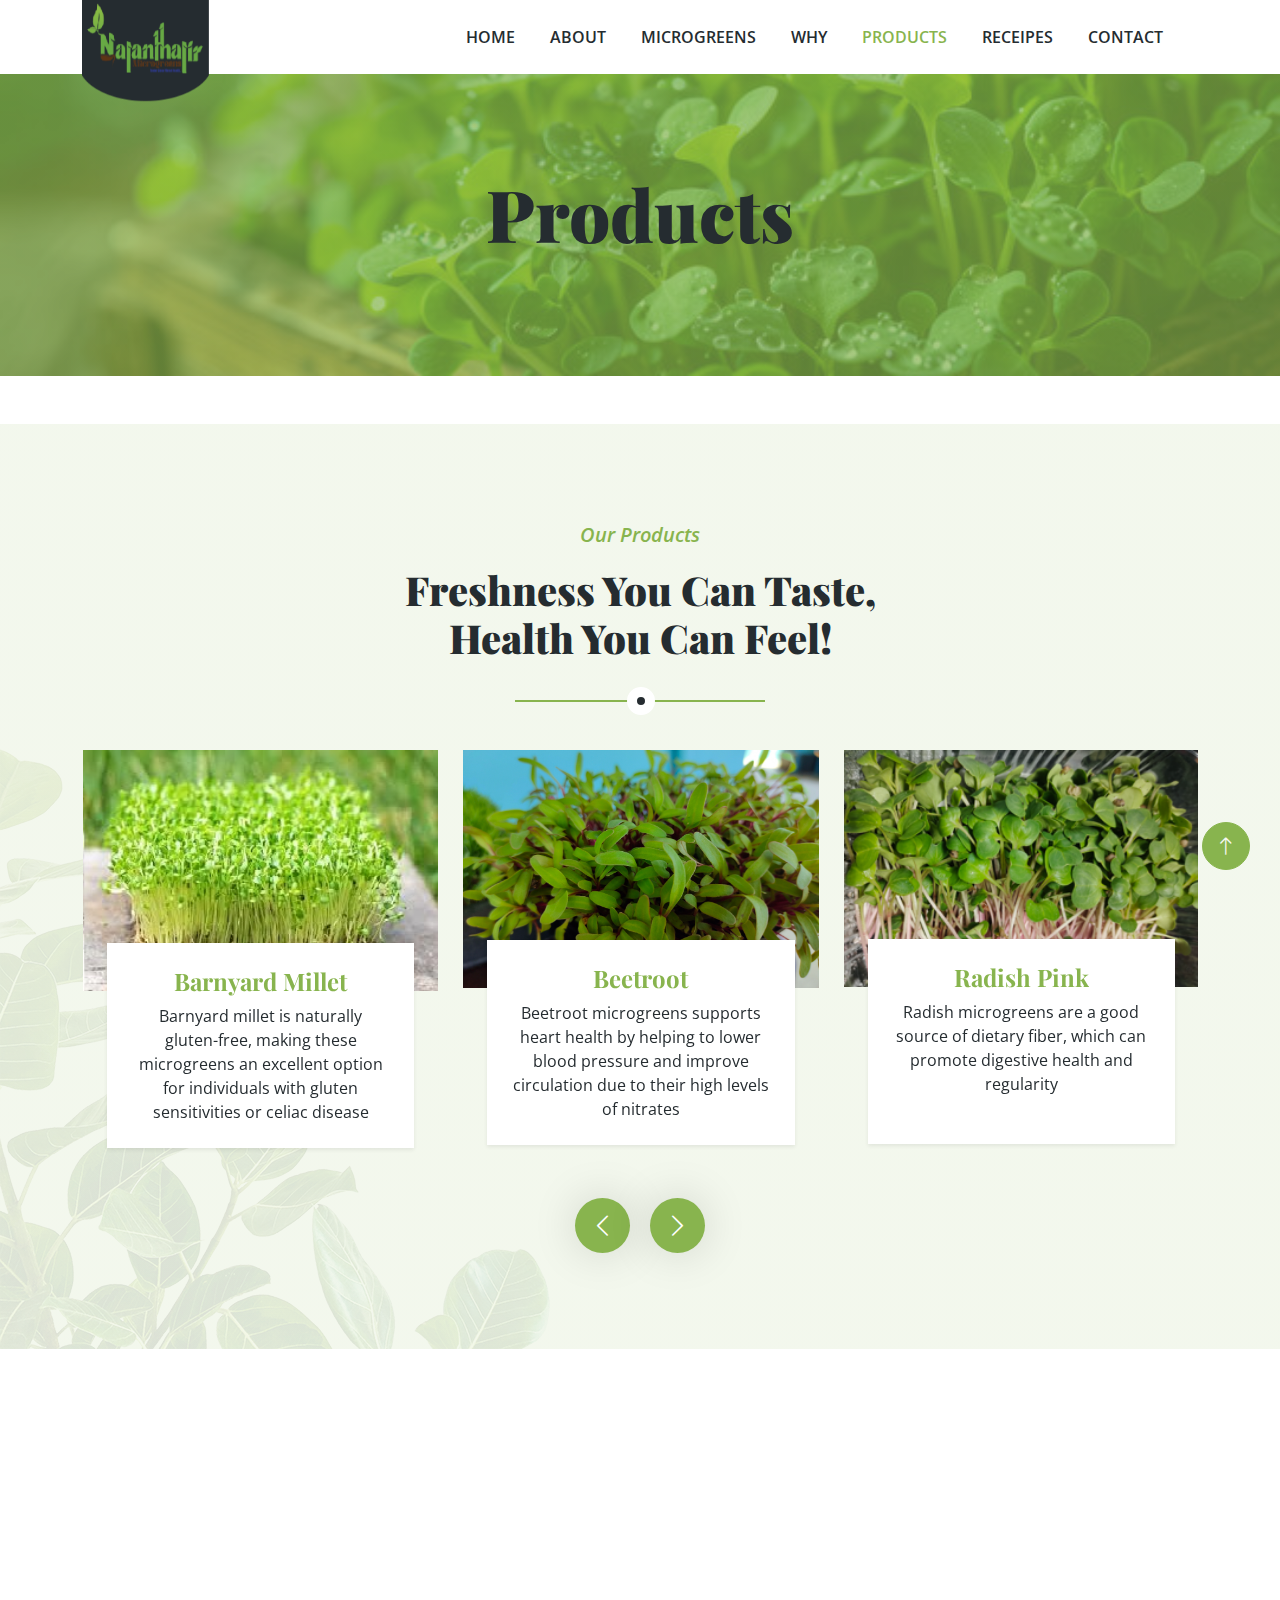
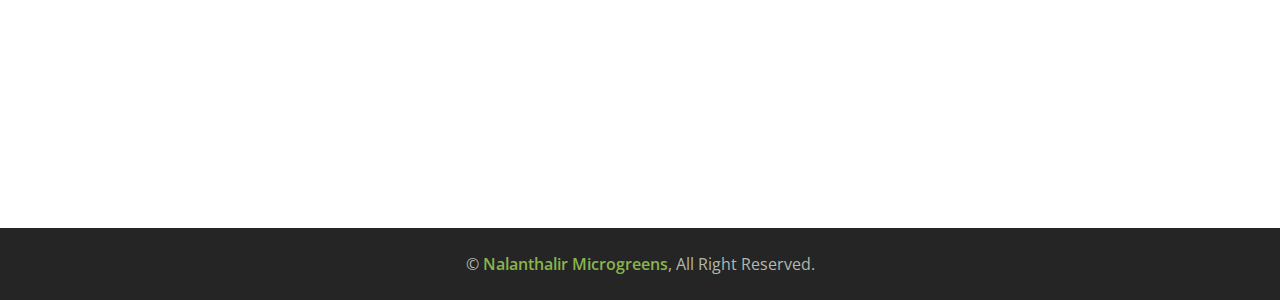
<file: product.html>
<!DOCTYPE html>
<html lang="en">

<head>
    <meta charset="utf-8">
    <title>Nalanthalir Microgreens</title>
    <meta content="width=device-width, initial-scale=1.0" name="viewport">
    <meta content="" name="keywords">
    <meta content="" name="description">

    <!-- Favicon -->
    <link href="img/favicon.ico" rel="icon">

    <!-- Google Web Fonts -->
    <link rel="preconnect" href="https://fonts.googleapis.com">
    <link rel="preconnect" href="https://fonts.gstatic.com" crossorigin>
    <link href="https://fonts.googleapis.com/css2?family=Open+Sans:wght@400;600&family=Playfair+Display:wght@700;900&display=swap" rel="stylesheet">

    <!-- Icon Font Stylesheet -->
    <link href="https://cdnjs.cloudflare.com/ajax/libs/font-awesome/5.10.0/css/all.min.css" rel="stylesheet">
    <link href="https://cdn.jsdelivr.net/npm/bootstrap-icons@1.4.1/font/bootstrap-icons.css" rel="stylesheet">

    <!-- Libraries Stylesheet -->
    <link href="lib/animate/animate.min.css" rel="stylesheet">
    <link href="lib/owlcarousel/assets/owl.carousel.min.css" rel="stylesheet">

    <!-- Customized Bootstrap Stylesheet -->
    <link href="css/bootstrap.min.css" rel="stylesheet">

    <!-- Template Stylesheet -->
    <link href="css/style.css" rel="stylesheet">
</head>

<body>
    <!-- Spinner Start -->
    <div id="spinner" class="show bg-white position-fixed translate-middle w-100 vh-100 top-50 start-50 d-flex align-items-center justify-content-center">
        <div class="spinner-border text-primary" role="status" style="width: 3rem; height: 3rem;"></div>
    </div>
    <!-- Spinner End -->

    
    <!-- Navbar Start -->
    <div class="container-fluid bg-white sticky-top">
        <div class="container">
            <nav class="navbar navbar-expand-lg bg-white navbar-light py-2 py-lg-0">
                <a href="index.html" class="navbar-brand">
                    <img class="img-fluid" src="img/logo.png" alt="Logo">
                </a>
                <button type="button" class="navbar-toggler ms-auto me-0" data-bs-toggle="collapse" data-bs-target="#navbarCollapse">
                    <span class="navbar-toggler-icon"></span>
                </button>
                <div class="collapse navbar-collapse" id="navbarCollapse">
                    <div class="collapse navbar-collapse" id="navbarCollapse">
                    <div class="navbar-nav ms-auto">
                        <a href="index.html" class="nav-item nav-link">Home</a>
                        <a href="about.html" class="nav-item nav-link ">About</a>
                        <a href="microgreen.html" class="nav-item nav-link">Microgreens</a>
			<a href="why.html" class="nav-item nav-link">Why</a>
                        <a href="product.html" class="nav-item nav-link active">Products</a>
			<a href="receipe.html" class="nav-item nav-link">Receipes</a>
			<a href="contact.html" class="nav-item nav-link">Contact</a>
                    </div>
                   <!-- <div class="border-start ps-4 d-none d-lg-block">
                        <button type="button" class="btn btn-sm p-0"><i class="fa fa-search"></i></button>
                    </div>-->
                </div>

            </nav>
        </div>
    </div>
    <!-- Navbar End -->


    <!-- Page Header Start -->
    <div class="container-fluid page-header py-5 wow fadeIn" data-wow-delay="0.1s">
        <div class="container text-center py-5">
            <h1 class="display-2 text-dark mb-4 animated slideInDown">Products</h1>
            <nav aria-label="breadcrumb animated slideInDown">
            </nav>
        </div>
    </div>
    <!-- Page Header End -->


    <!-- Products Start -->
     <div class="container-fluid product py-5 my-5">
        <div class="container py-5">
            <div class="section-title text-center mx-auto wow fadeInUp" data-wow-delay="0.1s" style="max-width: 500px;">
                <p class="fs-5 fw-medium fst-italic text-primary">Our Products</p>
                <h1 class="display-6">Freshness You Can Taste, Health You Can Feel!</h1>
            </div>
            <div class="owl-carousel product-carousel wow fadeInUp" data-wow-delay="0.5s">
                <a  class="d-block product-item rounded">
                    <img src="img/Beetroot_image.jpg" alt="">
                    <div class="bg-white shadow-sm text-center p-4 position-relative mt-n5 mx-4">
                        <h4 class="text-primary">Beetroot</h4>
                        <span class="text-body">Beetroot microgreens supports heart health by helping to lower blood pressure and improve circulation due to their high levels of nitrates</span>
                    </div>
                </a>
                <a  class="d-block product-item rounded">
                    <img src="img/radish_pink_microgreen.jpg" alt="">
                    <div class="bg-white shadow-sm text-center p-4 position-relative mt-n5 mx-4">
                        <h4 class="text-primary">Radish Pink</h4>
                        <span class="text-body">Radish microgreens are a good source of dietary fiber, which can promote digestive health and regularity</span>
			<br><br>
                    </div>
                </a>
                <a  class="d-block product-item rounded">
                    <img src="img/radish_white_microgreen.jpg" alt="">
                    <div class="bg-white shadow-sm text-center p-4 position-relative mt-n5 mx-4">
                        <h4 class="text-primary">Radish White</h4>
                        <span class="text-body">Radish white microgreens contain compounds that may assist the body in detoxifying, supporting liver function and overall health</span>			<br><br>
                    </div>
                </a>
                <a  class="d-block product-item rounded">
                    <img src="img/carrot_microgreen.jpg" alt="">
                    <div class="bg-white shadow-sm text-center p-4 position-relative mt-n5 mx-4">
                        <h4 class="text-primary">Carrot</h4>
                        <span class="text-body">The high beta-carotene content is beneficial for eye health, potentially reducing the risk of age-related macular degeneration and improving vision</span>
                    </div>
                </a>

		 <a  class="d-block product-item rounded">
                    <img src="img/Peashoots_Microgreen.jpg" alt="">
                    <div class="bg-white shadow-sm text-center p-4 position-relative mt-n5 mx-4">
                        <h4 class="text-primary">Pea shoots</h4>
                        <span class="text-body">Pea shoots microgreens are rich in antioxidants, which help neutralize free radicals in the body, reducing oxidative stress and the risk of chronic diseases</span>
                    </div>
                </a>
		 <a  class="d-block product-item rounded">
                    <img src="img/Fenugreek_Microgreen.jpg" alt="" style="width:100%">
                    <div class="bg-white shadow-sm text-center p-4 position-relative mt-n5 mx-4">
                        <h4 class="text-primary">Fenugreek</h4>
                        <span class="text-body">Fenugreek is known for its high fiber content, which can support digestive health and promote regular bowel movements</span>			<br><br>
                    </div>
                </a>
		<a  class="d-block product-item rounded">
                    <img src="img/amaranthus_red.jpg" alt="">
                    <div class="bg-white shadow-sm text-center p-4 position-relative mt-n5 mx-4">
                        <h4 class="text-primary">Amaranthus Red</h4>
                        <span class="text-body">The antioxidants and fiber in these microgreens may help lower cholesterol levels and support cardiovascular health</span>			<br><br>
                    </div>
                </a>
		<a  class="d-block product-item rounded">
                    <img src="img/wheatgrass.jpg" alt="">
                    <div class="bg-white shadow-sm text-center p-4 position-relative mt-n5 mx-4">
                        <h4 class="text-primary">Wheat Grass</h4>
                        <span class="text-body">Wheatgrass is loaded with antioxidants, which help combat oxidative stress and may reduce the risk of chronic diseases</span><br><br>
                    </div>
                </a>
		<a  class="d-block product-item rounded">
                    <img src="img/oatgrass.jpg" alt="">
                    <div class="bg-white shadow-sm text-center p-4 position-relative mt-n5 mx-4">
                        <h4 class="text-primary">Oat Grass</h4>
                        <span class="text-body">Oat grass is a good source of dietary fiber, which promotes healthy digestion and regular bowel movements</span>
<br><br>
                    </div>
                </a>
		<a  class="d-block product-item rounded">
                    <img src="img/Spinach_Microgreen.jpg" alt="">
                    <div class="bg-white shadow-sm text-center p-4 position-relative mt-n5 mx-4">
                        <h4 class="text-primary">Spinach</h4>
                        <span class="text-body">The high levels of lutein and zeaxanthin in spinach microgreens can contribute to better eye health by helping to protect against age-related macular degeneration</span>
                    </div>
                </a>
		<a  class="d-block product-item rounded">
                    <img src="img/Corn_Microgreen.jpg" alt="">
                    <div class="bg-white shadow-sm text-center p-4 position-relative mt-n5 mx-4">
                        <h4 class="text-primary">Corn</h4>
                        <span class="text-body">Corn microgreens may support heart health due to their fiber content, which can help lower cholesterol levels and improve overall cardiovascular health</span>
                    </div>
                </a>
		<a  class="d-block product-item rounded">
                    <img src="img/GreenGram_Microgreen.jpg" alt="">
                    <div class="bg-white shadow-sm text-center p-4 position-relative mt-n5 mx-4">
                        <h4 class="text-primary">Mung Bean</h4>
                        <span class="text-body">The vitamins and antioxidants in mung bean microgreens can help strengthen the immune system, enhancing the body’s ability to fight off infections</span>
                    </div>
                </a>
		<a  class="d-block product-item rounded">
                    <img src="img/redcabbage.jpg" alt="">
                    <div class="bg-white shadow-sm text-center p-4 position-relative mt-n5 mx-4">
                        <h4 class="text-primary">Red Cabbage</h4>
                        <span class="text-body">The high vitamin C content in red cabbage microgreens can help boost the immune system, enhancing the body’s ability to fight infections</span>
                    </div>
                </a>
		<a  class="d-block product-item rounded">
                    <img src="img/sesame.jpg" alt="">
                    <div class="bg-white shadow-sm text-center p-4 position-relative mt-n5 mx-4">
                        <h4 class="text-primary">Sesame</h4>
                        <span class="text-body">Sesame microgreens contain antioxidants, including sesamin and sesamolins, which help combat oxidative stress and may reduce the risk of chronic diseases</span>
                    </div>
                </a>
		<a  class="d-block product-item rounded">
                    <img src="img/kale.jpg" alt="">
                    <div class="bg-white shadow-sm text-center p-4 position-relative mt-n5 mx-4">
                        <h4 class="text-primary">Kale (Leaf Cabbage)</h4>
                        <span class="text-body">Kale microgreens contain lutein and zeaxanthin, carotenoids that are beneficial for eye health and may help protect against age-related macular degeneration</span>
                    </div>
                </a>
		<a  class="d-block product-item rounded">
                    <img src="img/flax.jpg" alt="">
                    <div class="bg-white shadow-sm text-center p-4 position-relative mt-n5 mx-4">
                        <h4 class="text-primary">Flax</h4>
                        <span class="text-body">Flax microgreens are a great plant-based source of alpha-linolenic acid (ALA), an essential omega-3 fatty acid that supports heart health and reduces inflammation</span>
                    </div>
                </a>
		<a  class="d-block product-item rounded">
                    <img src="img/clover_microgreen.jpg" alt="">
                    <div class="bg-white shadow-sm text-center p-4 position-relative mt-n5 mx-4">
                        <h4 class="text-primary">Clover</h4>
                        <span class="text-body">The vitamins and antioxidants in clover microgreens can help enhance the immune system, supporting the body’s ability to fight off infections</span>
                    </div>
                </a>

		<a  class="d-block product-item rounded">
                    <img src="img/Basil_Microgreen.jpg" alt="">
                    <div class="bg-white shadow-sm text-center p-4 position-relative mt-n5 mx-4">
                        <h4 class="text-primary">Basil</h4>
                        <span class="text-body">The vitamins and antioxidants in basil microgreens can help strengthen the immune system, enhancing the body’s ability to fend off infections</span>
                    </div>
                </a>
		<a  class="d-block product-item rounded">
                    <img src="img/sunflower_microgreen.jpg" alt="">
                    <div class="bg-white shadow-sm text-center p-4 position-relative mt-n5 mx-4">
                        <h4 class="text-primary">Sunflower</h4>
                        <span class="text-body">Sunflower microgreens are rich in antioxidants, including vitamin E, which helps protect cells from oxidative stress and may reduce the risk of chronic diseases</span>
                    </div>
                </a>
		<a  class="d-block product-item rounded">
                    <img src="img/PearlMillet_Microgreen.jpg" alt="">
                    <div class="bg-white shadow-sm text-center p-4 position-relative mt-n5 mx-4">
                        <h4 class="text-primary">Pearl Millet(Kambu)</h4>
                        <span class="text-body">Pearl millet microgreens are a good source of dietary fiber, which aids in digestion and helps maintain gut health</span><br><br>
                    </div>
                </a>
		<a  class="d-block product-item rounded">
                    <img src="img/FingerMillet_Microgreen.jpg" alt="">
                    <div class="bg-white shadow-sm text-center p-4 position-relative mt-n5 mx-4">
                        <h4 class="text-primary">Finger Millet (Ragi)</h4>
                        <span class="text-body"> Finger millet is particularly known for its high calcium content, making its microgreens beneficial for bone health and helping to prevent osteoporosis</span>
                    </div>
                </a>
		<a  class="d-block product-item rounded">
                    <img src="img/alfalfa.jpg" alt="">
                    <div class="bg-white shadow-sm text-center p-4 position-relative mt-n5 mx-4">
                        <h4 class="text-primary">Alfalfa</h4>
                        <span class="text-body">Alfalfa microgreens contain a variety of antioxidants that help protect cells from oxidative damage and may reduce the risk of chronic diseases</span>
                    </div>
                </a>
		<a  class="d-block product-item rounded">
                    <img src="img/Chickpea_Microgreen.jpg" alt="">
                    <div class="bg-white shadow-sm text-center p-4 position-relative mt-n5 mx-4">
                        <h4 class="text-primary">Chickpea</h4>
                        <span class="text-body">Chickpeas microgreens (rich in protein content) provide a plant-based protein source, making them an excellent addition to vegetarian and vegan diets</span>
                    </div>
                </a>
		<a  class="d-block product-item rounded">
                    <img src="img/BlackGram_MIcrogreen.jpg" alt="">
                    <div class="bg-white shadow-sm text-center p-4 position-relative mt-n5 mx-4">
                        <h4 class="text-primary">Black Gram</h4>
                        <span class="text-body">The fiber and healthy fats in black gram microgreens may help lower cholesterol levels and support cardiovascular health</span><br><br>
                    </div>
                </a>
		<a  class="d-block product-item rounded">
                    <img src="img/HorseGram_Microgreen.jpg" alt="">
                    <div class="bg-white shadow-sm text-center p-4 position-relative mt-n5 mx-4">
                        <h4 class="text-primary">Horse Gram</h4>
                        <span class="text-body">The high protein and fiber content in horse gram microgreens can promote a feeling of fullness, aiding in weight management</span><br><br>
                    </div>
                </a>
		<a  class="d-block product-item rounded">
                    <img src="img/brocoli.jpg" alt="">
                    <div class="bg-white shadow-sm text-center p-4 position-relative mt-n5 mx-4">
                        <h4 class="text-primary">Broccoli</h4>
                        <span class="text-body">The fiber and antioxidants found in broccoli microgreens can help lower cholesterol levels and support overall cardiovascular health</span>
                    </div>
                </a>
		<a  class="d-block product-item rounded">
                    <img src="img/Coriander_Microgreen.jpg" alt="">
                    <div class="bg-white shadow-sm text-center p-4 position-relative mt-n5 mx-4">
                        <h4 class="text-primary">Coriander</h4>
                        <span class="text-body">The healthy fats and antioxidants in coriander microgreens can contribute to better cardiovascular health by potentially lowering cholesterol levels</span>
                    </div>
                </a>
		<a  class="d-block product-item rounded">
                    <img src="img/Mustard_Microgreen.jpg" alt="">
                    <div class="bg-white shadow-sm text-center p-4 position-relative mt-n5 mx-4">
                        <h4 class="text-primary">Mustard</h4>
                        <span class="text-body">Mustard microgreens contain compounds that may help reduce inflammation in the body, making them beneficial for overall health</span><br><br>
                    </div>
                </a>
		<a  class="d-block product-item rounded">
                    <img src="img/onion.jpg" alt="">
                    <div class="bg-white shadow-sm text-center p-4 position-relative mt-n5 mx-4">
                        <h4 class="text-primary">Onion</h4>
                        <span class="text-body">Onion microgreens are loaded with antioxidants, including quercetin, which can help combat oxidative stress and reduce the risk of chronic diseases</span>
                    </div>
                </a>
		<a  class="d-block product-item rounded">
                    <img src="img/foxtail.jpg" alt="">
                    <div class="bg-white shadow-sm text-center p-4 position-relative mt-n5 mx-4">
                        <h4 class="text-primary">Foxtail Millet</h4>
                        <span class="text-body">Foxtail microgreens are high in dietary fiber, which aids digestion, promotes gut health, and helps regulate blood sugar levels</span><br><br>
                    </div>
                </a>
		<a  class="d-block product-item rounded">
                    <img src="img/barnyard.jpg" alt="">
                    <div class="bg-white shadow-sm text-center p-4 position-relative mt-n5 mx-4">
                        <h4 class="text-primary">Barnyard Millet</h4>
                        <span class="text-body">Barnyard millet is naturally gluten-free, making these microgreens an excellent option for individuals with gluten sensitivities or celiac disease</span>
                    </div>
                </a>

            </div>
        </div>
    </div>

    <!-- Products End -->


    <!-- Footer Start -->
    
   


    <!-- Footer Start -->
    <div class="container-fluid bg-dark footer mt-5 py-5 wow fadeIn" data-wow-delay="0.1s">
        <div class="container py-5">
            <div class="row g-5">
                <div class="col-lg-5 col-md-6">
                    <h4 class="text-primary mb-4">Our Office</h4>
                    <p class="mb-2"><i class="fa fa-map-marker-alt text-primary me-3"></i>32, VIP Central Town, Saravanampatti, Coimbatore - 641035</p>
                    <p class="mb-2"><i class="fa fa-phone-alt text-primary me-3"></i>99943 14937</p>
                    <p class="mb-2"><i class="fa fa-envelope text-primary me-3"></i>nalanthalir@gmail.com</p>
                    <div class="d-flex pt-3">
                        <a class="btn btn-square btn-primary rounded-circle me-2" href="https://www.instagram.com/nalanthalir_microgreens"><i class="fab fa-instagram"></i></a>
                        <a class="btn btn-square btn-primary rounded-circle me-2" href="https://www.facebook.com/profile.php?id=61567380380380"><i class="fab fa-facebook-f"></i></a>


                    </div>
                </div>
                <div class="col-lg-4 col-md-6">
                    <h4 class="text-primary mb-4">Quick Links</h4>
                    <a class="btn btn-link" href="about.html">About Us</a>
                    <a class="btn btn-link" href="microgreen.html">Microgreens</a>
                    <a class="btn btn-link" href="why.html">Why Us</a>
                    <a class="btn btn-link" href="product.html">Our Products</a>
                    <a class="btn btn-link" href="receipe.html">Receipes</a>
                    <a class="btn btn-link" href="contact.html">Contact Us</a>

                </div>
                <div class="col-lg-3 col-md-6">
                    <h4 class="text-primary mb-4">Business Hours</h4>
                    <p class="mb-1">Monday - Friday</p>
                    <h6 class="text-light">09:00 am - 06:00 pm</h6>
			<br>	
                    <p class="mb-1">Saturday - Sunday</p>
                    <h6 class="text-light">10:00 am - 05:00 pm</h6>
                </div>

            </div>
        </div>
    </div>
    <!-- Footer End -->


    <!-- Copyright Start -->
    <div class="container-fluid copyright py-4">
        <div class="container">
            <div class="row">
                <div  style="text-align:center">
                    &copy; <a class="fw-medium" href="#">Nalanthalir Microgreens</a>, All Right Reserved.
                </div>

            </div>
        </div>
    </div>
    <!-- Copyright End -->


    <!-- Back to Top -->
    <a href="#" class="btn btn-lg btn-primary btn-lg-square rounded-circle back-to-top"><i class="bi bi-arrow-up"></i></a>


    <!-- JavaScript Libraries -->
    <script src="https://ajax.googleapis.com/ajax/libs/jquery/3.6.1/jquery.min.js"></script>
    <script src="https://cdn.jsdelivr.net/npm/bootstrap@5.0.0/dist/js/bootstrap.bundle.min.js"></script>
    <script src="lib/wow/wow.min.js"></script>
    <script src="lib/easing/easing.min.js"></script>
    <script src="lib/waypoints/waypoints.min.js"></script>
    <script src="lib/owlcarousel/owl.carousel.min.js"></script>

    <!-- Template Javascript -->
    <script src="js/main.js"></script>
</body>

</html>
</file>
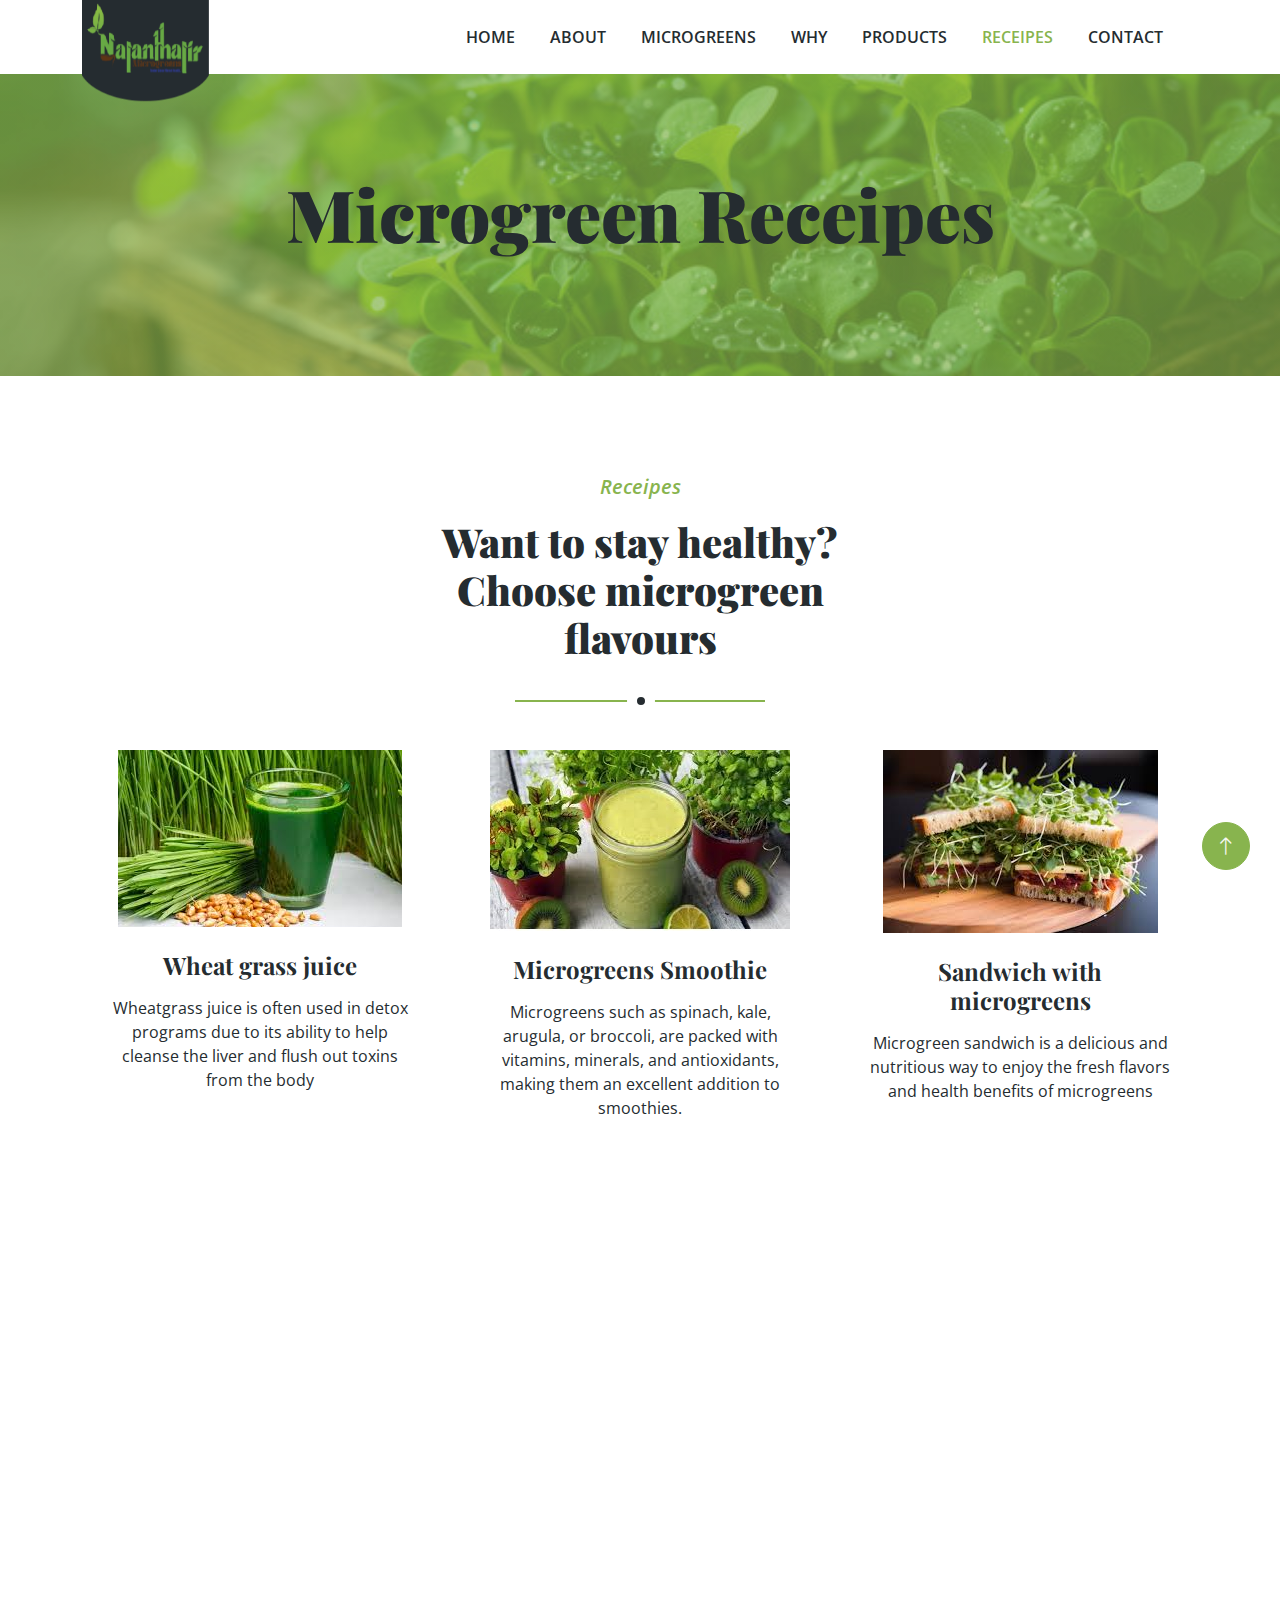
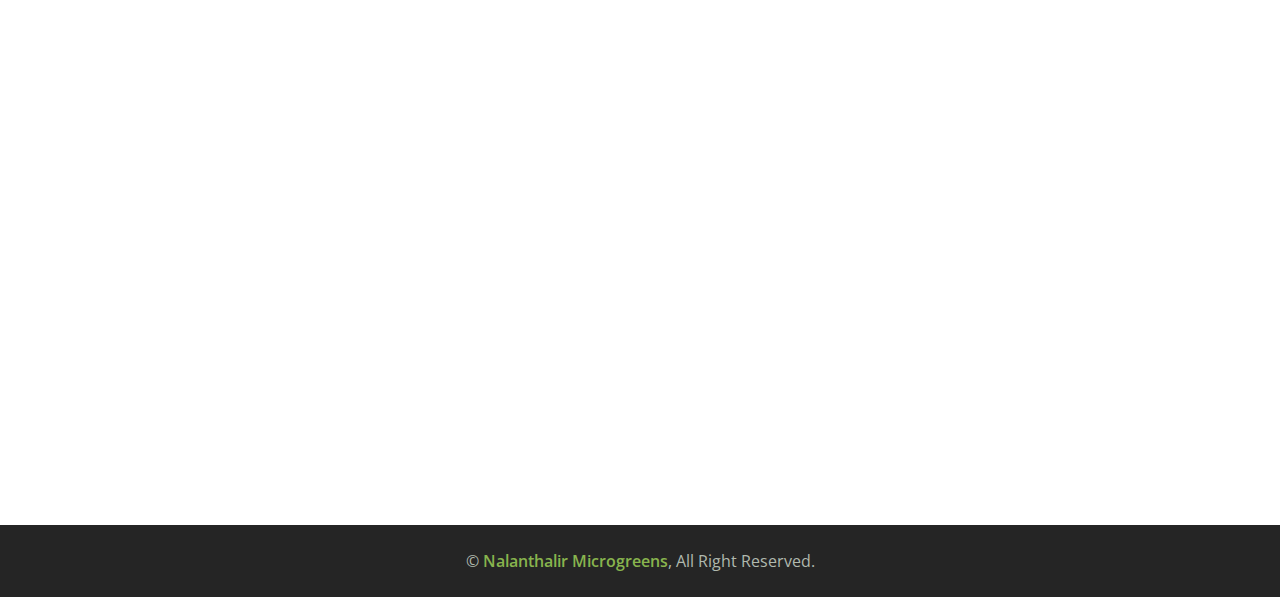
<file: receipe.html>
<!DOCTYPE html>
<html lang="en">

<head>
    <meta charset="utf-8">
    <title>Nalanthalir Microgreens</title>
    <meta content="width=device-width, initial-scale=1.0" name="viewport">
    <meta content="" name="keywords">
    <meta content="" name="description">

    <!-- Favicon -->
    <link href="img/favicon.ico" rel="icon">

    <!-- Google Web Fonts -->
    <link rel="preconnect" href="https://fonts.googleapis.com">
    <link rel="preconnect" href="https://fonts.gstatic.com" crossorigin>
    <link href="https://fonts.googleapis.com/css2?family=Open+Sans:wght@400;600&family=Playfair+Display:wght@700;900&display=swap" rel="stylesheet">

    <!-- Icon Font Stylesheet -->
    <link href="https://cdnjs.cloudflare.com/ajax/libs/font-awesome/5.10.0/css/all.min.css" rel="stylesheet">
    <link href="https://cdn.jsdelivr.net/npm/bootstrap-icons@1.4.1/font/bootstrap-icons.css" rel="stylesheet">

    <!-- Libraries Stylesheet -->
    <link href="lib/animate/animate.min.css" rel="stylesheet">
    <link href="lib/owlcarousel/assets/owl.carousel.min.css" rel="stylesheet">

    <!-- Customized Bootstrap Stylesheet -->
    <link href="css/bootstrap.min.css" rel="stylesheet">

    <!-- Template Stylesheet -->
    <link href="css/style.css" rel="stylesheet">
</head>

<body>
    <!-- Spinner Start -->
    <div id="spinner" class="show bg-white position-fixed translate-middle w-100 vh-100 top-50 start-50 d-flex align-items-center justify-content-center">
        <div class="spinner-border text-primary" role="status" style="width: 3rem; height: 3rem;"></div>
    </div>
    <!-- Spinner End -->

    
    <!-- Navbar Start -->
    <div class="container-fluid bg-white sticky-top">
        <div class="container">
            <nav class="navbar navbar-expand-lg bg-white navbar-light py-2 py-lg-0">
                <a href="index.html" class="navbar-brand">
                    <img class="img-fluid" src="img/logo.png" alt="Logo">
                </a>
                <button type="button" class="navbar-toggler ms-auto me-0" data-bs-toggle="collapse" data-bs-target="#navbarCollapse">
                    <span class="navbar-toggler-icon"></span>
                </button>
               <div class="collapse navbar-collapse" id="navbarCollapse">
                    <div class="collapse navbar-collapse" id="navbarCollapse">
                    <div class="navbar-nav ms-auto">
                        <a href="index.html" class="nav-item nav-link">Home</a>
                        <a href="about.html" class="nav-item nav-link ">About</a>
                        <a href="microgreen.html" class="nav-item nav-link">Microgreens</a>
			<a href="why.html" class="nav-item nav-link ">Why</a>
                        <a href="product.html" class="nav-item nav-link">Products</a>
			<a href="receipe.html" class="nav-item nav-link active">Receipes</a>
			<a href="contact.html" class="nav-item nav-link">Contact</a>
                    </div>
                   <!-- <div class="border-start ps-4 d-none d-lg-block">
                        <button type="button" class="btn btn-sm p-0"><i class="fa fa-search"></i></button>
                    </div>-->
                </div>

            </nav>
        </div>
    </div>
    <!-- Navbar End -->


    <!-- Page Header Start -->
    <div class="container-fluid page-header py-5 mb-5 wow fadeIn" data-wow-delay="0.1s">
        <div class="container text-center py-5">
            <h1 class="display-2 text-dark mb-4 animated slideInDown">Microgreen Receipes</h1>
            <nav aria-label="breadcrumb animated slideInDown">
                            </nav>
        </div>
    </div>
    <!-- Page Header End -->


    <!-- Article Start -->
 <div class="container-xxl py-5">
        <div class="container">
            <div class="section-title text-center mx-auto wow fadeInUp" data-wow-delay="0.1s" style="max-width: 500px;">
                <p class="fs-5 fw-medium fst-italic text-primary">Receipes</p>
                <h1 class="display-6">Want to stay healthy? Choose microgreen flavours</h1>
            </div>
            <div class="row g-4">
                <div class="col-lg-4 col-md-6 wow fadeInUp" data-wow-delay="0.1s">
                    <div class="store-item position-relative text-center">
                        <img class="img-fluid" src="img/wheatgrass_juice.jpg" alt="">
                        <div class="p-4">
                             <h4 class="mb-3">Wheat grass juice</h4>
                            <p>Wheatgrass juice is often used in detox programs due to its ability to help cleanse the liver and flush out toxins from the body</p>
                        </div>
                        <div class="store-overlay">
                                                    </div>
                    </div>
                </div>
                <div class="col-lg-4 col-md-6 wow fadeInUp" data-wow-delay="0.3s">
                    <div class="store-item position-relative text-center">
                        <img class="img-fluid" src="img/smoothie.jpg" alt="">
                        <div class="p-4">
                           
                            <h4 class="mb-3">Microgreens Smoothie</h4>
                            <p>Microgreens such as spinach, kale, arugula, or broccoli, are packed with vitamins, minerals, and antioxidants, making them an excellent addition to smoothies.</p>
                                                   </div>
                        <div class="store-overlay">
                                                    </div>
                    </div>
                </div>
                <div class="col-lg-4 col-md-6 wow fadeInUp" data-wow-delay="0.5s">
                    <div class="store-item position-relative text-center">
                        <img class="img-fluid" src="img/sandwich.jpg" alt="">
                        <div class="p-4">
                                <h4 class="mb-3">Sandwich with microgreens</h4>
                            <p>Microgreen sandwich is a delicious and nutritious way to enjoy the fresh flavors and health benefits of microgreens</p>
                        </div>
                        <div class="store-overlay">
                                                    </div>
                    </div>
                </div>

             </div>
 <div class="row g-4">
                <div class="col-lg-4 col-md-6 wow fadeInUp" data-wow-delay="0.1s">
                    <div class="store-item position-relative text-center">
                        <img class="img-fluid" src="img/soup.jpg" alt="">
                        <div class="p-4">
                             <h4 class="mb-3">Carrot Soup with microgreens</h4>
                            <p>The natural sweetness of the carrots combined with the freshness of the microgreens makes for a delightful combination</p>
                        </div>
                        <div class="store-overlay">
                                                    </div>
                    </div>
                </div>
                <div class="col-lg-4 col-md-6 wow fadeInUp" data-wow-delay="0.3s">
                    <div class="store-item position-relative text-center">
                        <img class="img-fluid" src="img/chapathi.jpg" alt="">
                        <div class="p-4">
                           
                            <h4 class="mb-3">Chapathi with microgreens</h4>
                            <p>Incorporating microgreens not only enhances the flavor but also boosts the nutritional value of the chapathi</p>
                                                   </div>
                        <div class="store-overlay">
                                                    </div>
                    </div>
                </div>
                <div class="col-lg-4 col-md-6 wow fadeInUp" data-wow-delay="0.5s">
                    <div class="store-item position-relative text-center">
                        <img class="img-fluid" src="img/scrambled_eggs.jpg" alt="">
                        <div class="p-4">
                                <h4 class="mb-3">Scrambled egg with microgreens</h4>
                            <p>Scrambled eggs with microgreens is a quick, healthy, and versatile dish that’s perfect for breakfast or brunch</p>
                        </div>
                        <div class="store-overlay">
                                                    </div>
                    </div>
                </div>

             </div>

        </div>
    </div>

    <!-- Article End -->


    <!-- Footer Start -->
    
   


    <!-- Footer Start -->
    <div class="container-fluid bg-dark footer mt-5 py-5 wow fadeIn" data-wow-delay="0.1s">
        <div class="container py-5">
            <div class="row g-5">
                <div class="col-lg-5 col-md-6">
                    <h4 class="text-primary mb-4">Our Office</h4>
                    <p class="mb-2"><i class="fa fa-map-marker-alt text-primary me-3"></i>32, VIP Central Town, Saravanampatti, Coimbatore - 641035</p>
                    <p class="mb-2"><i class="fa fa-phone-alt text-primary me-3"></i>99943 14937</p>
                    <p class="mb-2"><i class="fa fa-envelope text-primary me-3"></i>nalanthalir@gmail.com</p>
                    <div class="d-flex pt-3">
                        <a class="btn btn-square btn-primary rounded-circle me-2" href=""><i class="fab fa-instagram"></i></a>
                        <a class="btn btn-square btn-primary rounded-circle me-2" href=""><i class="fab fa-facebook-f"></i></a>

                    </div>
                </div>
                <div class="col-lg-4 col-md-6">
                    <h4 class="text-primary mb-4">Quick Links</h4>
                    <a class="btn btn-link" href="about.html">About Us</a>
                    <a class="btn btn-link" href="microgreen.html">Microgreens</a>
                    <a class="btn btn-link" href="why.html">Why Us</a>
                    <a class="btn btn-link" href="product.html">Our Products</a>
                    <a class="btn btn-link" href="receipe.html">Receipes</a>
                    <a class="btn btn-link" href="contact.html">Contact Us</a>

                </div>
                <div class="col-lg-3 col-md-6">
                    <h4 class="text-primary mb-4">Business Hours</h4>
                    <p class="mb-1">Monday - Friday</p>
                    <h6 class="text-light">09:00 am - 06:00 pm</h6>
			<br>		
                    <p class="mb-1">Saturday - Sunday</p>
                    <h6 class="text-light">10:00 am - 05:00 pm</h6>
                </div>

            </div>
        </div>
    </div>
    <!-- Footer End -->


    <!-- Copyright Start -->
    <div class="container-fluid copyright py-4">
        <div class="container">
            <div class="row">
               <div  style="text-align:center">
                    &copy; <a class="fw-medium" href="#">Nalanthalir Microgreens</a>, All Right Reserved.
                </div>

            </div>
        </div>
    </div>
    <!-- Copyright End -->


    <!-- Back to Top -->
    <a href="#" class="btn btn-lg btn-primary btn-lg-square rounded-circle back-to-top"><i class="bi bi-arrow-up"></i></a>


    <!-- JavaScript Libraries -->
    <script src="https://ajax.googleapis.com/ajax/libs/jquery/3.6.1/jquery.min.js"></script>
    <script src="https://cdn.jsdelivr.net/npm/bootstrap@5.0.0/dist/js/bootstrap.bundle.min.js"></script>
    <script src="lib/wow/wow.min.js"></script>
    <script src="lib/easing/easing.min.js"></script>
    <script src="lib/waypoints/waypoints.min.js"></script>
    <script src="lib/owlcarousel/owl.carousel.min.js"></script>

    <!-- Template Javascript -->
    <script src="js/main.js"></script>
</body>

</html>
</file>
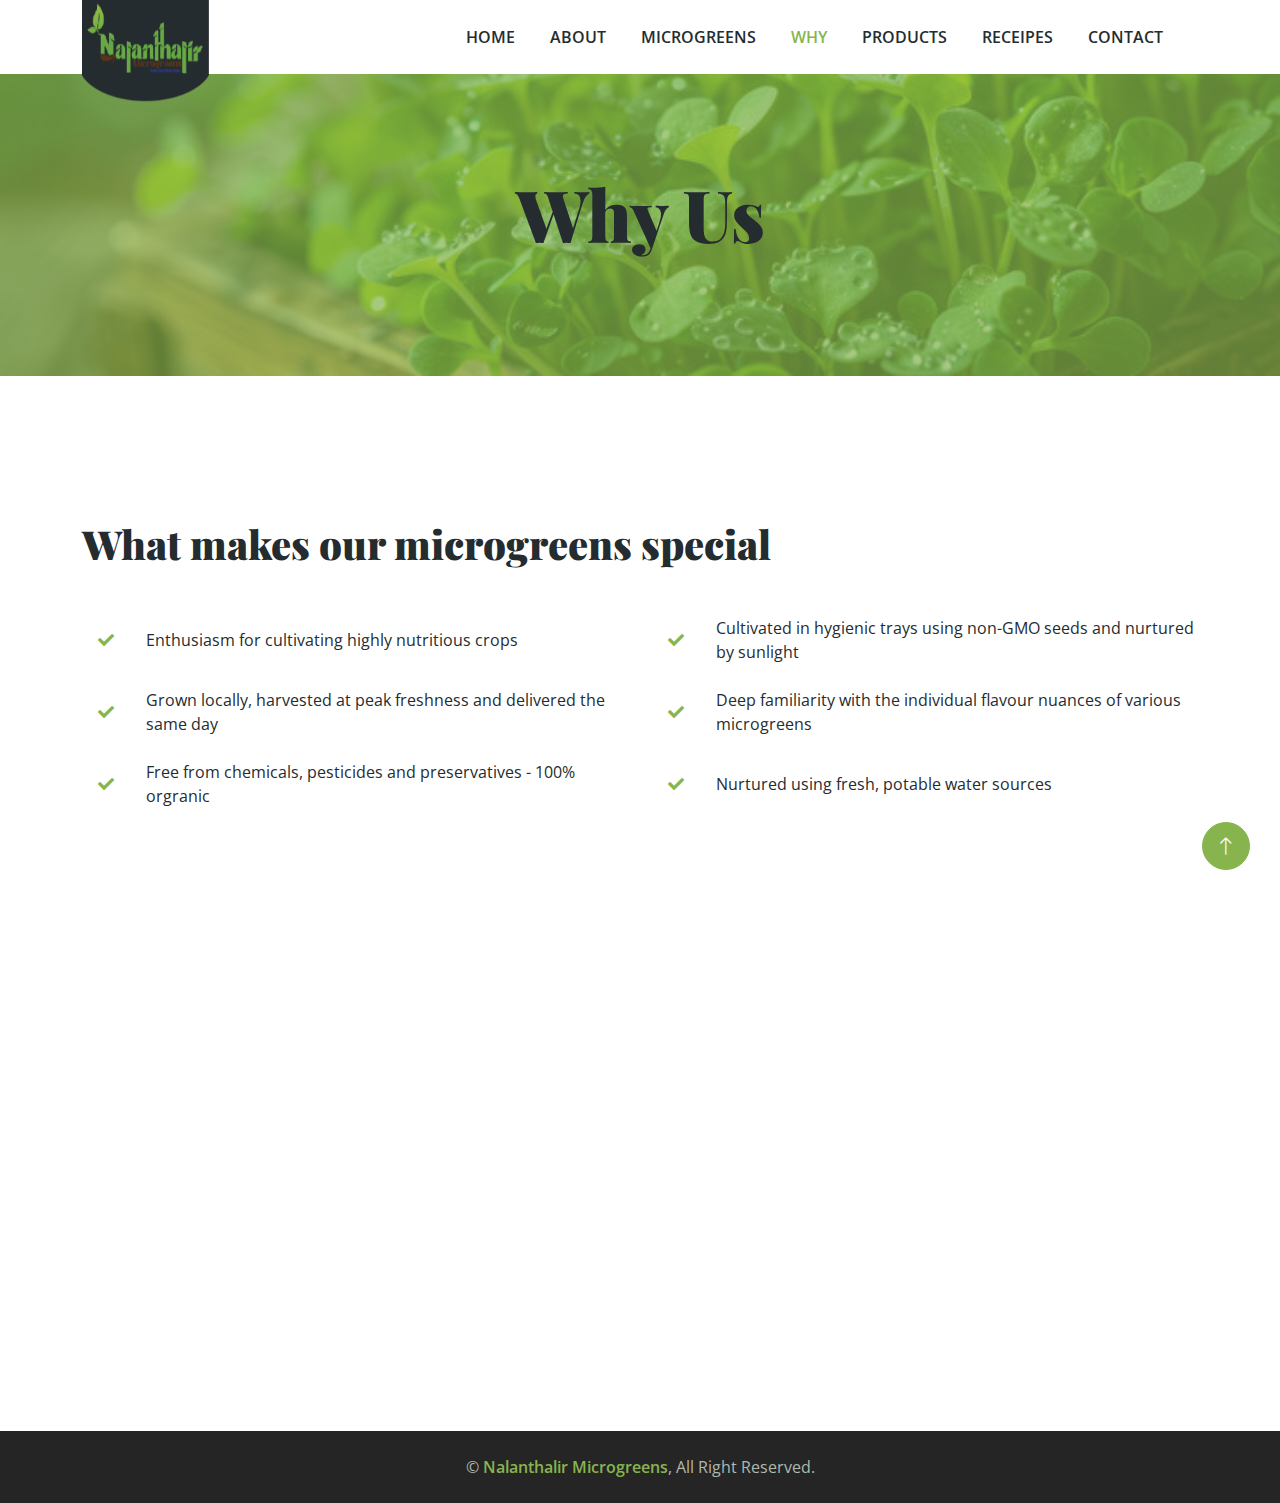
<file: why.html>
<!DOCTYPE html>
<html lang="en">

<head>
    <meta charset="utf-8">
    <title>Nalanthalir Microgreens</title>
    <meta content="width=device-width, initial-scale=1.0" name="viewport">
    <meta content="" name="keywords">
    <meta content="" name="description">

    <!-- Favicon -->
    <link href="img/favicon.ico" rel="icon">

    <!-- Google Web Fonts -->
    <link rel="preconnect" href="https://fonts.googleapis.com">
    <link rel="preconnect" href="https://fonts.gstatic.com" crossorigin>
    <link href="https://fonts.googleapis.com/css2?family=Open+Sans:wght@400;600&family=Playfair+Display:wght@700;900&display=swap" rel="stylesheet">

    <!-- Icon Font Stylesheet -->
    <link href="https://cdnjs.cloudflare.com/ajax/libs/font-awesome/5.10.0/css/all.min.css" rel="stylesheet">
    <link href="https://cdn.jsdelivr.net/npm/bootstrap-icons@1.4.1/font/bootstrap-icons.css" rel="stylesheet">

    <!-- Libraries Stylesheet -->
    <link href="lib/animate/animate.min.css" rel="stylesheet">
    <link href="lib/owlcarousel/assets/owl.carousel.min.css" rel="stylesheet">

    <!-- Customized Bootstrap Stylesheet -->
    <link href="css/bootstrap.min.css" rel="stylesheet">

    <!-- Template Stylesheet -->
    <link href="css/style.css" rel="stylesheet">
</head>

<body>
    <!-- Spinner Start -->
    <div id="spinner" class="show bg-white position-fixed translate-middle w-100 vh-100 top-50 start-50 d-flex align-items-center justify-content-center">
        <div class="spinner-border text-primary" role="status" style="width: 3rem; height: 3rem;"></div>
    </div>
    <!-- Spinner End -->

    
    <!-- Navbar Start -->
    <div class="container-fluid bg-white sticky-top">
        <div class="container">
            <nav class="navbar navbar-expand-lg bg-white navbar-light py-2 py-lg-0">
                <a href="index.html" class="navbar-brand">
                    <img class="img-fluid" src="img/logo.png" alt="Logo">
                </a>
                <button type="button" class="navbar-toggler ms-auto me-0" data-bs-toggle="collapse" data-bs-target="#navbarCollapse">
                    <span class="navbar-toggler-icon"></span>
                </button>
               <div class="collapse navbar-collapse" id="navbarCollapse">
                    <div class="collapse navbar-collapse" id="navbarCollapse">
                    <div class="navbar-nav ms-auto">
                        <a href="index.html" class="nav-item nav-link">Home</a>
                        <a href="about.html" class="nav-item nav-link ">About</a>
                        <a href="microgreen.html" class="nav-item nav-link">Microgreens</a>
			<a href="why.html" class="nav-item nav-link active">Why</a>
                        <a href="product.html" class="nav-item nav-link">Products</a>
			<a href="receipe.html" class="nav-item nav-link">Receipes</a>
			<a href="contact.html" class="nav-item nav-link">Contact</a>
                    </div>
                   <!-- <div class="border-start ps-4 d-none d-lg-block">
                        <button type="button" class="btn btn-sm p-0"><i class="fa fa-search"></i></button>
                    </div>-->
                </div>
            </nav>
        </div>
    </div>
    <!-- Navbar End -->


    <!-- Page Header Start -->
    <div class="container-fluid page-header py-5 mb-5 wow fadeIn" data-wow-delay="0.1s">
        <div class="container text-center py-5">
            <h1 class="display-2 text-dark mb-4 animated slideInDown">Why Us</h1>
            <nav aria-label="breadcrumb animated slideInDown">
                           </nav>
        </div>
    </div>
    <!-- Page Header End -->


     <div class="container-fluid  my-5" >
        <div class="container">
            <div class="row g-0">
                <div class="col-lg-16 py-5 wow fadeIn" data-wow-delay="0.1s" >
                    <div class="py-5">
                        <h1 class="display-6 mb-4">What makes <span class="">our microgreens special</span></h1>
			<br>
                        <div class="row g-4 mb-5">
                            <div class="col-sm-6">
                                <div class="d-flex align-items-center">
                                    <div class="flex-shrink-0 btn-lg-square bg-white text-primary rounded-circle me-3">
                                        <i class="fa fa-check"></i>
                                    </div>
                                    <span class="text-dark">Enthusiasm for cultivating highly nutritious crops</span>
                                </div>
                            </div>
                            <div class="col-sm-6">
                                <div class="d-flex align-items-center">
                                    <div class="flex-shrink-0 btn-lg-square bg-white text-primary rounded-circle me-3">
                                        <i class="fa fa-check"></i>
                                    </div>
                                    <span class="text-dark">Cultivated in hygienic trays using non-GMO seeds and nurtured by sunlight</span>
                                </div>
                            </div>
                            <div class="col-sm-6">
                                <div class="d-flex align-items-center">
                                    <div class="flex-shrink-0 btn-lg-square bg-white text-primary rounded-circle me-3">
                                        <i class="fa fa-check"></i>
                                    </div>
                                    <span class="text-dark">Grown locally, harvested at peak freshness and delivered the same day</span>
                                </div>
                            </div>
                            <div class="col-sm-6">
                                <div class="d-flex align-items-center">
                                    <div class="flex-shrink-0 btn-lg-square bg-white text-primary rounded-circle me-3">
                                        <i class="fa fa-check"></i>
                                    </div>
                                    <span class="text-dark">Deep familiarity with the individual flavour nuances of various microgreens</span>
                                </div>
                            </div>
			    <div class="col-sm-6">
                                <div class="d-flex align-items-center">
                                    <div class="flex-shrink-0 btn-lg-square bg-white text-primary rounded-circle me-3">
                                        <i class="fa fa-check"></i>
                                    </div>
                                    <span class="text-dark">Free from chemicals, pesticides and preservatives - 100% orgranic</span>
                                </div>
                            </div>
			<div class="col-sm-6">
                                <div class="d-flex align-items-center">
                                    <div class="flex-shrink-0 btn-lg-square bg-white text-primary rounded-circle me-3">
                                        <i class="fa fa-check"></i>
                                    </div>
                                    <span class="text-dark">Nurtured using fresh, potable water sources</span>
                                </div>
                            </div>

                        </div>
                        <!--<a class="btn btn-light rounded-pill py-3 px-5" href="">Explore More</a>-->
                    </div>
                </div>
               <!-- <div class="col-lg-6 wow fadeIn" data-wow-delay="0.5s">
                    <div class="h-100 d-flex align-items-center justify-content-center" style="min-height: 300px;">
                        <button type="button" class="btn-play" data-bs-toggle="modal"
                            data-src="https://www.youtube.com/embed/DWRcNpR6Kdc" data-bs-target="#videoModal">
                            <span></span>
                        </button>
                    </div>
                </div>-->
            </div>
        </div>
    </div>



    <!-- Footer Start -->
    <div class="container-fluid bg-dark footer mt-5 py-5 wow fadeIn" data-wow-delay="0.1s">
        <div class="container py-5">
            <div class="row g-5">
                <div class="col-lg-5 col-md-6">
                    <h4 class="text-primary mb-4">Our Office</h4>
                    <p class="mb-2"><i class="fa fa-map-marker-alt text-primary me-3"></i>32, VIP Central Town, Saravanampatti, Coimbatore - 641035</p>
                    <p class="mb-2"><i class="fa fa-phone-alt text-primary me-3"></i>99943 14937</p>
                    <p class="mb-2"><i class="fa fa-envelope text-primary me-3"></i>nalanthalir@gmail.com</p>
                    <div class="d-flex pt-3">
                     <a class="btn btn-square btn-primary rounded-circle me-2" href="https://www.instagram.com/nalanthalir_microgreens"><i class="fab fa-instagram"></i></a>
                        <a class="btn btn-square btn-primary rounded-circle me-2" href="https://www.facebook.com/profile.php?id=61567380380380"><i class="fab fa-facebook-f"></i></a>


                    </div>
                </div>
                <div class="col-lg-4 col-md-6">
                    <h4 class="text-primary mb-4">Quick Links</h4>
                    <a class="btn btn-link" href="about.html">About Us</a>
                    <a class="btn btn-link" href="microgreen.html">Microgreens</a>
                    <a class="btn btn-link" href="why.html">Why Us</a>
                    <a class="btn btn-link" href="product.html">Our Products</a>
                    <a class="btn btn-link" href="receipe.html">Receipes</a>
                    <a class="btn btn-link" href="contact.html">Contact Us</a>

                </div>
                <div class="col-lg-3 col-md-6">
                    <h4 class="text-primary mb-4">Business Hours</h4>
                    <p class="mb-1">Monday - Friday</p>
                    <h6 class="text-light">09:00 am - 06:00 pm</h6>
			<br>
                    <p class="mb-1">Saturday - Sunday</p>
                    <h6 class="text-light">10:00 am - 05:00 pm</h6>
                </div>

            </div>
        </div>
    </div>
    <!-- Footer End -->


    <!-- Copyright Start -->
    <div class="container-fluid copyright py-4">
        <div class="container">
            <div class="row">
                <div  style="text-align:center">
                    &copy; <a class="fw-medium" href="#">Nalanthalir Microgreens</a>, All Right Reserved.
                </div>
            </div>
        </div>
    </div>

    <!-- Copyright End -->


    <!-- Back to Top -->
    <a href="#" class="btn btn-lg btn-primary btn-lg-square rounded-circle back-to-top"><i class="bi bi-arrow-up"></i></a>


    <!-- JavaScript Libraries -->
    <script src="https://ajax.googleapis.com/ajax/libs/jquery/3.6.1/jquery.min.js"></script>
    <script src="https://cdn.jsdelivr.net/npm/bootstrap@5.0.0/dist/js/bootstrap.bundle.min.js"></script>
    <script src="lib/wow/wow.min.js"></script>
    <script src="lib/easing/easing.min.js"></script>
    <script src="lib/waypoints/waypoints.min.js"></script>
    <script src="lib/owlcarousel/owl.carousel.min.js"></script>

    <!-- Template Javascript -->
    <script src="js/main.js"></script>
</body>

</html>
</file>
<file: css/style.css>
/********** Template CSS **********/
:root {
    --primary: #88B44E;
    --secondary: #FB9F38;
    --light: #F5F8F2;
    --dark: #252C30;
}

.back-to-top {
    position: fixed;
    display: none;
    right: 30px;
    bottom: 30px;
    z-index: 99;
}

.fw-medium {
    font-weight: 600;
}

.fw-bold {
    font-weight: 700;
}

.fw-black {
    font-weight: 900;
}


/*** Spinner ***/
#spinner {
    opacity: 0;
    visibility: hidden;
    transition: opacity .5s ease-out, visibility 0s linear .5s;
    z-index: 99999;
}

#spinner.show {
    transition: opacity .5s ease-out, visibility 0s linear 0s;
    visibility: visible;
    opacity: 1;
}


/*** Button ***/
.btn {
    transition: .5s;
    font-weight: 500;
}

.btn-primary,
.btn-outline-primary:hover {
    color: var(--light);
}

.btn-secondary,
.btn-outline-secondary:hover {
    color: var(--dark);
}

.btn-square {
    width: 38px;
    height: 38px;
}

.btn-sm-square {
    width: 32px;
    height: 32px;
}

.btn-lg-square {
    width: 48px;
    height: 48px;
}

.btn-square,
.btn-sm-square,
.btn-lg-square {
    padding: 0;
    display: flex;
    align-items: center;
    justify-content: center;
    font-weight: normal;
}


/*** Navbar ***/
.sticky-top {
    top: -150px;
    transition: .5s;
}

.navbar .navbar-brand {
    position: absolute;
    padding: 0;
    width: 170px;
    height: 135px;
    top: 0;
    left: 0;
}

.navbar .navbar-nav .nav-link {
    margin-right: 35px;
    padding: 25px 0;
    color: var(--dark);
    font-weight: 600;
    text-transform: uppercase;
    outline: none;
}

.navbar .navbar-nav .nav-link:hover,
.navbar .navbar-nav .nav-link.active {
    color: var(--primary);
}

.navbar .dropdown-toggle::after {
    border: none;
    content: "\f107";
    font-family: "Font Awesome 5 Free";
    font-weight: 900;
    vertical-align: middle;
    margin-left: 8px;
}

@media (max-width: 991.98px) {
    .navbar .navbar-brand {
        width: 126px;
        height: 100px;
    }

    .navbar .navbar-nav .nav-link  {
        margin-right: 0;
        padding: 10px 0;
    }

    .navbar .navbar-nav {
        margin-top: 75px;
        border-top: 1px solid #EEEEEE;
    }
}

@media (min-width: 992px) {
    .navbar .nav-item .dropdown-menu {
        display: block;
        border: none;
        margin-top: 0;
        top: 150%;
        opacity: 0;
        visibility: hidden;
        transition: .5s;
    }

    .navbar .nav-item:hover .dropdown-menu {
        top: 100%;
        visibility: visible;
        transition: .5s;
        opacity: 1;
    }
}


/*** Header ***/
.carousel-caption {
    top: 0;
    left: 0;
    right: 0;
    bottom: 0;
    display: flex;
    align-items: center;
    background: rgba(136, 180, 78, .7);
    z-index: 1;
}

.carousel-control-prev,
.carousel-control-next {
    width: 15%;
}

.carousel-control-prev-icon,
.carousel-control-next-icon {
    width: 3.5rem;
    height: 3.5rem;
    border-radius: 3.5rem;
    background-color: var(--dark);
    border: 15px solid var(--dark);
}

@media (max-width: 768px) {
    #header-carousel .carousel-item {
        position: relative;
        min-height: 50px;
    }
    
    #header-carousel .carousel-item img {
        position: absolute;
        width: 100%;
        height: 100%;
        object-fit: cover;
    }
}

.page-header {
    background: linear-gradient(rgba(136, 180, 78, .7), rgba(136, 180, 78, .7)), url(../img/micorgreen_background.jpg) center center no-repeat;
    background-size: cover;
}

.page-header .breadcrumb-item+.breadcrumb-item::before {
    color: var(--light);
}

.page-header .breadcrumb-item,
.page-header .breadcrumb-item a {
    font-size: 18px;
    color: var(--light);
}


/*** Section Title ***/
.section-title {
    position: relative;
    margin-bottom: 3rem;
    padding-bottom: 2rem;
}

.section-title::before {
    position: absolute;
    content: "";
    width: 50%;
    height: 2px;
    bottom: 0;
    left: 0;
    background: var(--primary);
}

.section-title::after {
    position: absolute;
    content: "";
    width: 28px;
    height: 28px;
    bottom: -13px;
    left: calc(25% - 13px);
    background: var(--dark);
    border: 10px solid #FFFFFF;
    border-radius: 28px;
}

.section-title.text-center::before {
    left: 25%;
}

.section-title.text-center::after {
    left: calc(50% - 13px);
}


/*** Products ***/
.product {
    background: linear-gradient(rgba(136, 180, 78, .1), rgba(136, 180, 78, .1)), url(../img/product-bg.png) left bottom no-repeat;
    background-size: auto;
}

.product-carousel .owl-nav {
    display: flex;
    justify-content: center;
    margin-top: 30px;
}

.product-carousel .owl-nav .owl-prev,
.product-carousel .owl-nav .owl-next {
    margin: 0 10px;
    width: 55px;
    height: 55px;
    display: flex;
    align-items: center;
    justify-content: center;
    color: #FFFFFF;
    background: var(--primary);
    border-radius: 55px;
    box-shadow: 0 0 45px rgba(0, 0, 0, .15);
    font-size: 25px;
    transition: .5s;
}

.product-carousel .owl-nav .owl-prev:hover,
.product-carousel .owl-nav .owl-next:hover {
    background: #FFFFFF;
    color: var(--primary);
}


/*** About ***/
.video {
    background: linear-gradient(rgba(136, 180, 78, .85), rgba(136, 180, 78, .85)), url(../img/background1.jpg) center center no-repeat;
    background-size: cover;
}

.btn-play {
    position: relative;
    display: block;
    box-sizing: content-box;
    width: 65px;
    height: 75px;
    border-radius: 100%;
    border: none;
    outline: none !important;
    padding: 28px 30px 30px 38px;
    background: #FFFFFF;
}

.btn-play:before {
    content: "";
    position: absolute;
    z-index: 0;
    left: 50%;
    top: 50%;
    transform: translateX(-50%) translateY(-50%);
    display: block;
    width: 120px;
    height: 120px;
    background: #FFFFFF;
    border-radius: 100%;
    animation: pulse-border 1500ms ease-out infinite;
}

.btn-play:after {
    content: "";
    position: absolute;
    z-index: 1;
    left: 50%;
    top: 50%;
    transform: translateX(-50%) translateY(-50%);
    display: block;
    width: 120px;
    height: 120px;
    background: #FFFFFF;
    border-radius: 100%;
    transition: all 200ms;
}

.btn-play span {
    display: block;
    position: relative;
    z-index: 3;
    width: 0;
    height: 0;
    left: 13px;
    border-left: 40px solid var(--primary);
    border-top: 28px solid transparent;
    border-bottom: 28px solid transparent;
}

@keyframes pulse-border {
    0% {
        transform: translateX(-50%) translateY(-50%) translateZ(0) scale(1);
        opacity: 1;
    }

    100% {
        transform: translateX(-50%) translateY(-50%) translateZ(0) scale(2);
        opacity: 0;
    }
}

.modal-video .modal-dialog {
    position: relative;
    max-width: 800px;
    margin: 60px auto 0 auto;
}

.modal-video .modal-body {
    position: relative;
    padding: 0px;
}

.modal-video .close {
    position: absolute;
    width: 30px;
    height: 30px;
    right: 0px;
    top: -30px;
    z-index: 999;
    font-size: 30px;
    font-weight: normal;
    color: #FFFFFF;
    background: #000000;
    opacity: 1;
}


/*** Store ***/
.store-item .store-overlay {
    position: absolute;
    top: 0;
    left: 0;
    width: 100%;
    height: 100%;
    display: flex;
    flex-direction: column;
    align-items: center;
    justify-content: center;
    background: rgba(138, 180, 78, .3);
    opacity: 0;
    transition: .5s;
}

.store-item:hover .store-overlay {
    opacity: 1;
}


/*** Contact ***/
.contact .btn-square {
    width: 100px;
    height: 100px;
    border: 20px solid var(--light);
    background: var(--primary);
    border-radius: 50px;
}


/*** Testimonial ***/
.testimonial {
    background: linear-gradient(rgba(136, 180, 78, .85), rgba(136, 180, 78, .85)), url(../img/background1.jpg) center center no-repeat;
    background-size: cover;
}

.testimonial-item {
    margin: 0 auto;
    max-width: 600px;
    text-align: center;
    background: #A8DE60;
    border: 20px solid #ffffff;
}

.testimonial-item img {
    width: 60px !important;
    height: 60px !important;
    border-radius: 60px;
}

.testimonial-carousel .owl-dots {
    margin-top: 35px;
    display: flex;
    align-items: flex-end;
    justify-content: center;
}

.testimonial-carousel .owl-dot {
    position: relative;
    display: inline-block;
    margin: 0 5px;
    width: 15px;
    height: 15px;
    background: var(--primary);
    border-radius: 15px;
    transition: .5s;
}

.testimonial-carousel .owl-dot.active {
    width: 30px;
    background: var(--dark);
}


/*** Footer ***/
.footer {
    color: #B0B9AE;
}

.footer .btn.btn-link {
    display: block;
    margin-bottom: 5px;
    padding: 0;
    text-align: left;
    color: #B0B9AE;
    font-weight: normal;
    text-transform: capitalize;
    transition: .3s;
}

.footer .btn.btn-link::before {
    position: relative;
    content: "\f105";
    font-family: "Font Awesome 5 Free";
    font-weight: 900;
    color: var(--primary);
    margin-right: 10px;
}

.footer .btn.btn-link:hover {
    color: var(--light);
    letter-spacing: 1px;
    box-shadow: none;
}

.copyright {
    color: #B0B9AE;
}

.copyright {
    background: #252525;
}

.copyright a:hover {
    color: #FFFFFF !important;
}
</file>
